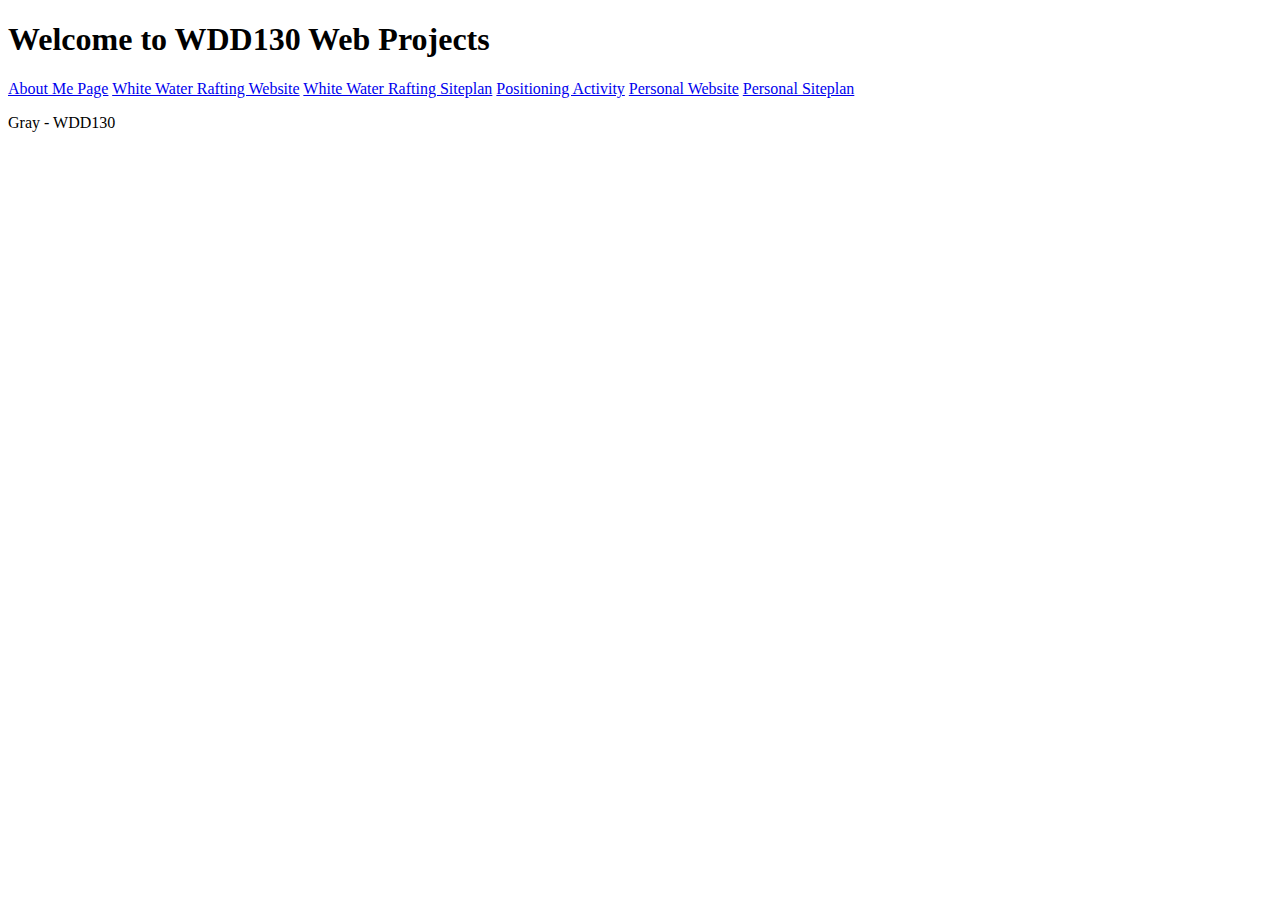
<file: index.html>
<!DOCTYPE html>
<html>
  <head>
    <title>home</title>
  </head>
  <body>
    <h1>Welcome to WDD130 Web Projects</h1>
<nav>
  <a href="aboutme/index.html">About Me Page</a>             
  <a href="wwr/index.html">White Water Rafting Website</a>
  <a href="wwr/site-plan-rafting.html">White Water Rafting Siteplan</a>
  <a href="positioning.html">Positioning Activity</a>
  <a href="project_1/index.html">Personal Website</a>
  <a href="project_1/site-plan.html">Personal Siteplan</a>
</nav>
<p>Gray - WDD130</p> 
    <header></header>
    <main></main>
    <footer></footer>
  </body>
</html>
</file>
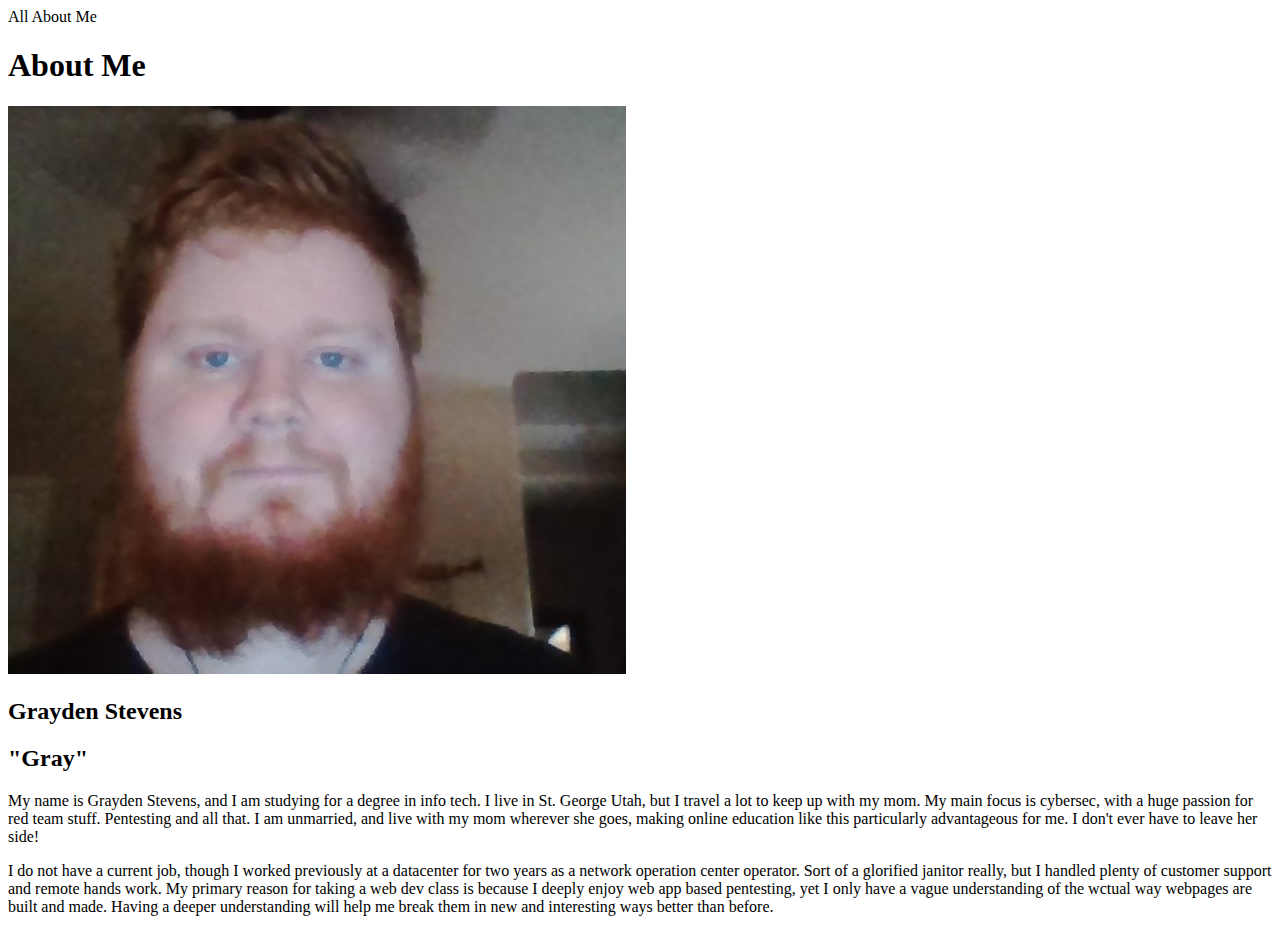
<file: aboutme/index.html>
<!DOCTYPE html>
<html>
  <head>
    <meta charset="UTF-8">
    <meta http-equiv="X-UA-Compatible" content="IE=edge">
    <meta name="viewport" content="width=device-width, initial-scale=1.0"
    <title>All About Me</title>
  </head>
  <body>
    <h1>About Me</h1>
    <img src="images/myphoto.jpg" alt="Picture of Grayden Stevens">
    <h2>Grayden Stevens</h2>
    <h2>"Gray"</h2>
    <p>My name is Grayden Stevens, and I am studying for a degree in info tech. I live in St. George Utah, but I travel a lot to keep up with my mom. My main focus is cybersec, with a huge passion for red team stuff. Pentesting and all that. I am unmarried, and live with my mom wherever she goes, making online education like this particularly advantageous for me. I don't ever have to leave her side!</p> <p> I do not have a current job, though I worked previously at a datacenter for two years as a network operation center operator. Sort of a glorified janitor really, but I handled plenty of customer support and remote hands work. My primary reason for taking a web dev class is because I deeply enjoy web app based pentesting, yet I only have a vague understanding of the wctual way webpages are built and made. Having a deeper understanding will help me break them in new and interesting ways better than before. </p>
  </body>
</html>
</file>
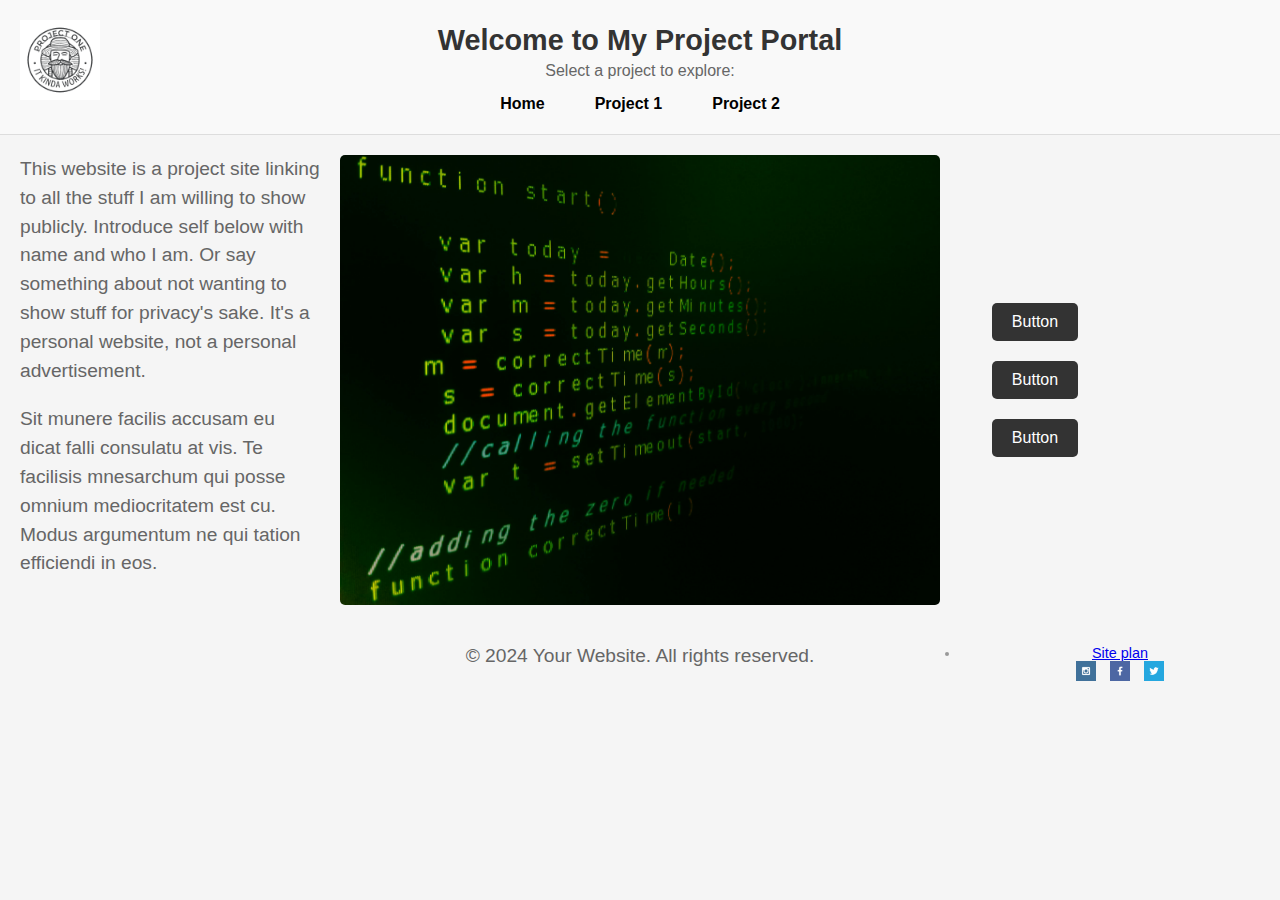
<file: project_1/index.html>
<!DOCTYPE html>
<html lang="en">
<head>
    <meta charset="UTF-8">
    <meta name="viewport" content="width=device-width, initial-scale=1.0">
    <title>Project Portal</title>
    <link rel="stylesheet" href="./styles/styles.css">
</head>
<body>
    <header>
        <div class="header-grid">
            <div class="logo">
                <img src="images/project_one_logo.png" alt="Logo">
            </div>
            <div class="header-title">
                <h1>Welcome to My Project Portal</h1>
                <p>Select a project to explore:</p>
            </div>
            <nav class="header-nav">
                <ul>
                    <li><a href="./index.html">Home</a></li>
                    <li><a href="./subproject1/proj1.html">Project 1</a></li>
                    <li><a href="./subproject2/proj2.html">Project 2</a></li>
                </ul>
            </nav>
        </div>
    </header>

    <main>
        <section class="content">
            <p>
                This website is a project site linking to all the stuff I am willing to show publicly. Introduce self below with name and who I am. Or say something about not wanting to show stuff for privacy's sake. It's a personal website, not a personal advertisement.
            </p>
            <p>
                Sit munere facilis accusam eu dicat falli consulatu at vis. Te facilisis mnesarchum qui posse omnium mediocritatem est cu. Modus argumentum ne qui tation efficiendi in eos.
            </p>
        </section>
        <section class="main-image">
            <img src="images/codebackground.jpg" alt="primary image. code on display">
        </section>
        <aside class="buttons">
            <button>Button</button>
            <button>Button</button>
            <button>Button</button>
        </aside>
    </main>

    <footer>
        <p>&copy; 2024 Your Website. All rights reserved.</p>
        <div class="social-links">
            <li><a href="./site-plan.html">Site plan</a></li>
            <a href="#"><img src="images/instagram.png" alt="Instagram"></a>
            <a href="#"><img src="images/facebook.png" alt="facebook"></a>
            <a href="#"><img src="images/twitter.png" alt="Twitter"></a>
        </div>
    </footer>
</body>
</html>
</file>
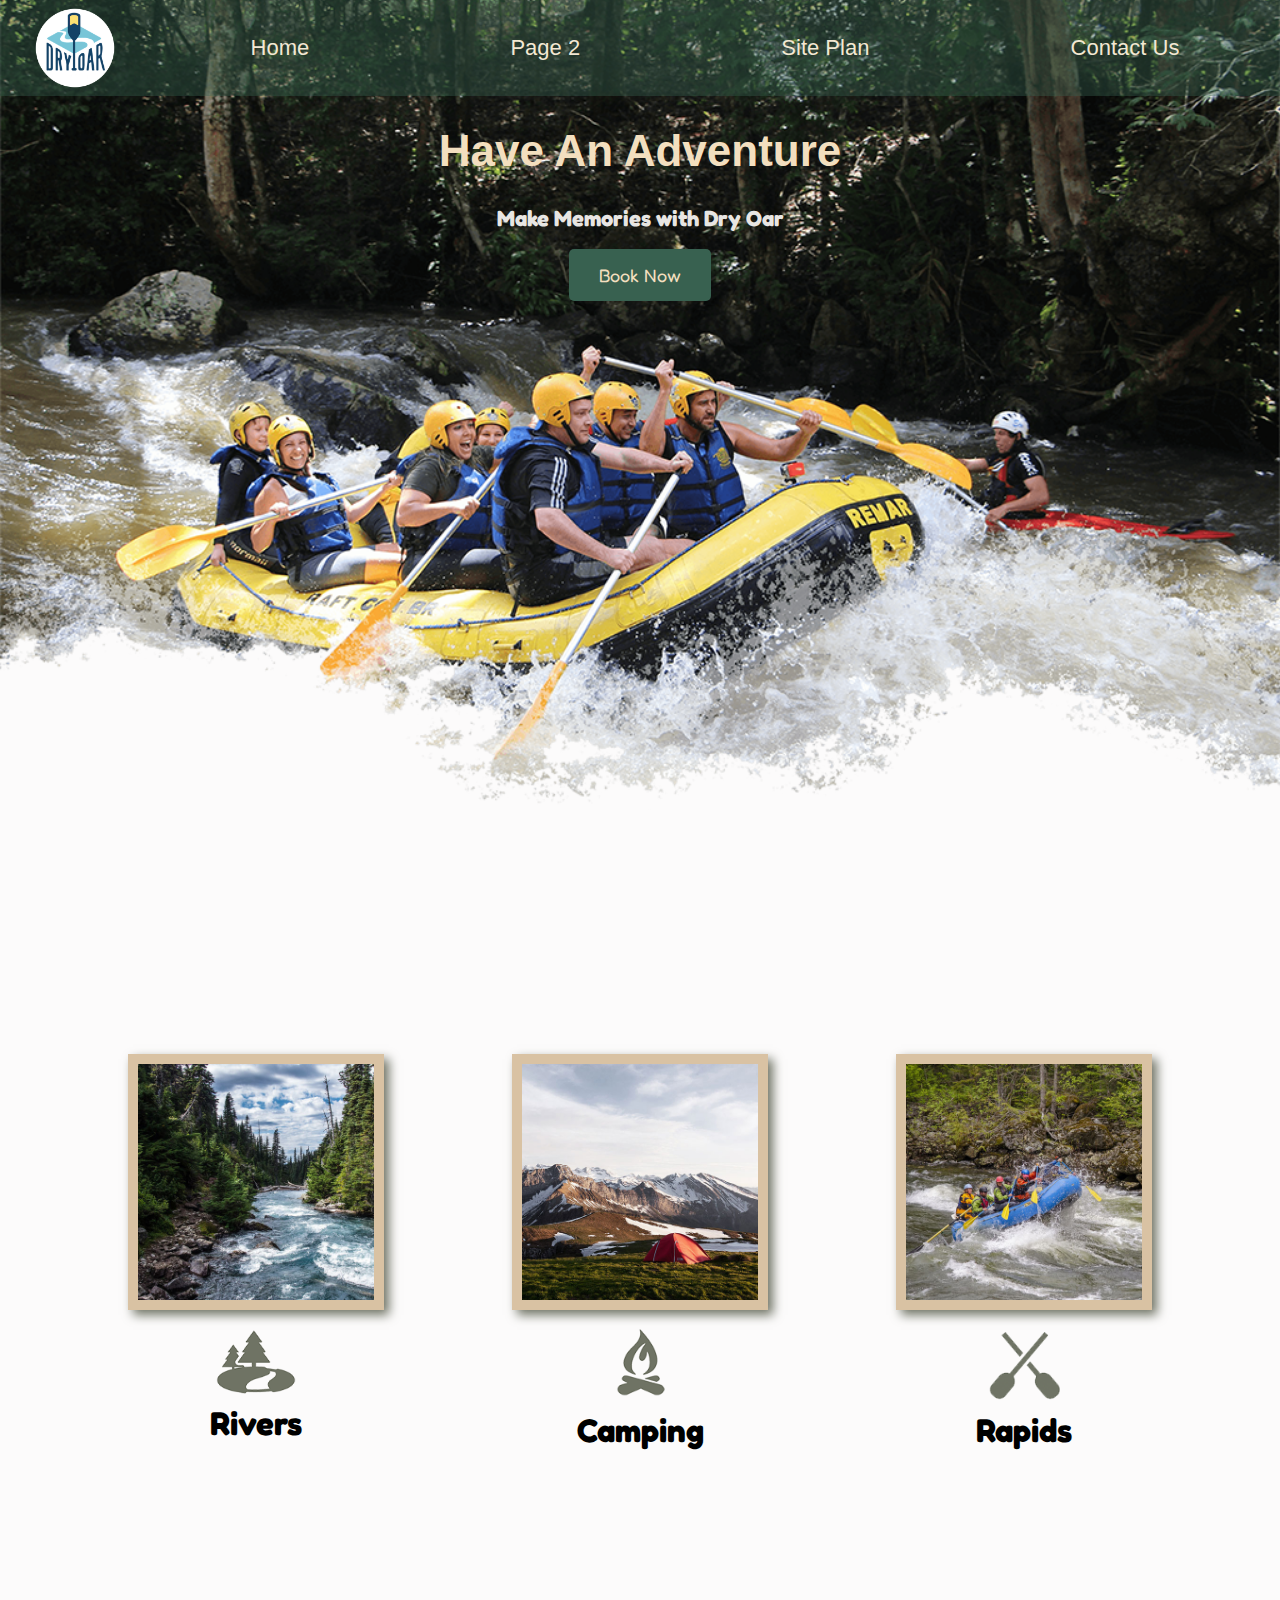
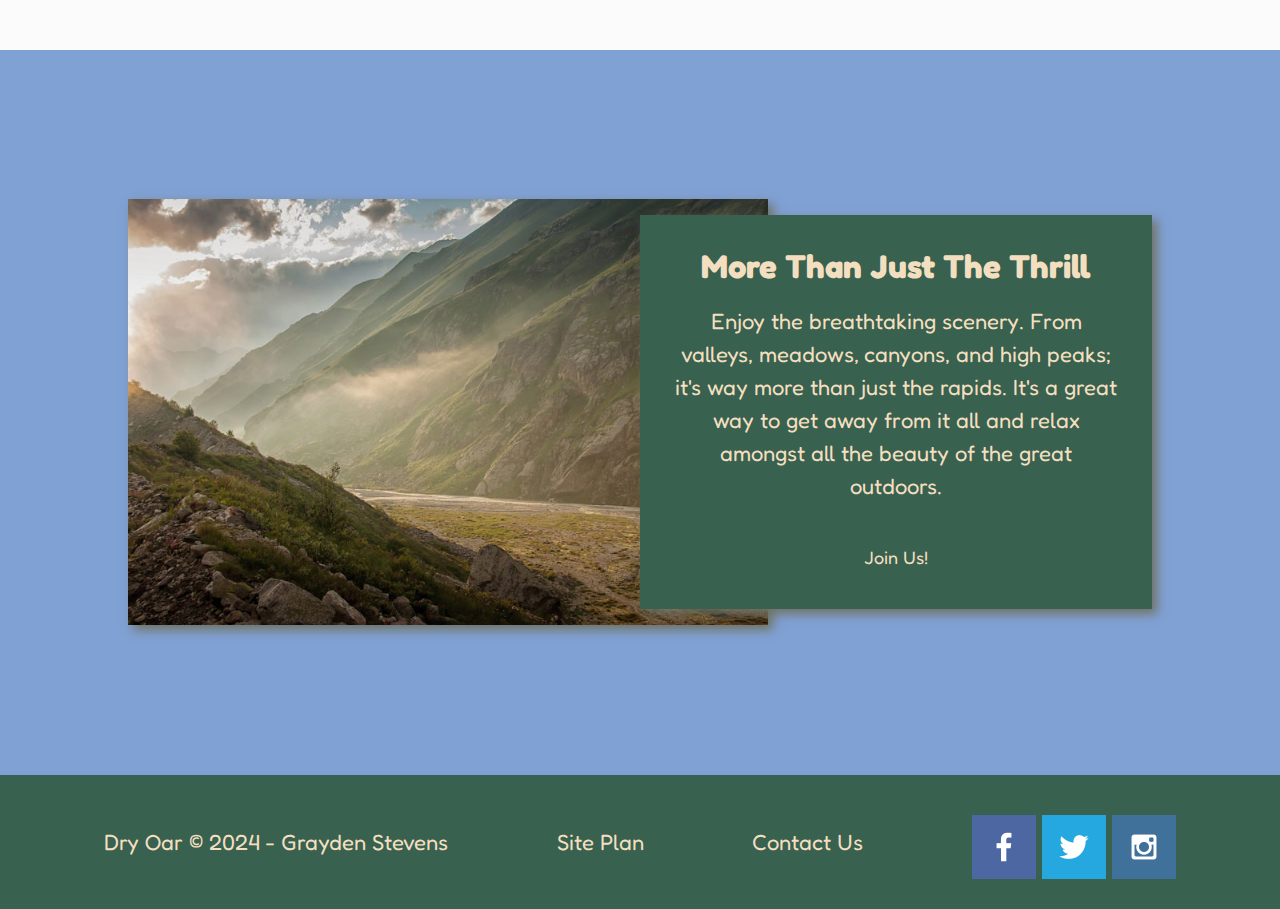
<file: wwr/index.html>
<!DOCTYPE html>
<html lang="en">
<head>
    <link rel="stylesheet" href="styles/style.css">
    <meta charset="UTF-8">
    <meta name="viewport" content="width=device-width, initial-scale=1.0">
    <title>Whitewater Rafting Vacations | Dry Oar Boating | Home</title>
</head>
<body>
    <div id ="content">
        <header>
            <a id="logo_link" href="index.html">
                <img class="logo" src="images/logo.png" alt="Dry Oar Logo">
            </a>
            <nav>
                <a href="index.html">Home</a>
                <a href="#">Page 2</a>
                <a href="site-plan-rafting.html">Site Plan</a>
                <a href="contactus.html">Contact Us</a>
            </nav>      
        </header>
        <div id="hero">
            <div id="hero-box">
                <img id="hero-img" src="images/hero.png" alt="people enjoying rafting">
            </div>
            <section id="hero-msg">
                <h1 class="home-title">Have An Adventure</h1>
                <h4>Make Memories with Dry Oar </h4>
                <div class='button-box'>
                    <a class='book' href="contactus.html">Book Now</a>
                </div>
            </section>
        </div>
    <main class="home-grid">
        <section class="rivers-card">
            <img class ="card-img" src="images/rivers.jpg" alt="river in forest">
            <img class ="icon" src="images/river_icon.png" alt="river icon">
            <h2>Rivers</h2>
        </section>
        <section class="camping-card">
            <img class ="card-img" src="images/camping.jpg" alt="tent in mountains">
            <img class ="icon" src="images/fire_icon.png" alt="fire icon">
            <h2>Camping</h2>
        </section>
        <section class="rapids-card">
            <img class ="card-img" src="images/rapids.jpg" alt="rafting boat">
            <img class ="icon" src="images/oars.png" alt="oars icon">
            <h2>Rapids</h2>
        </section>
        <div id="background"></div> 
        <img class="mountains" src="images/mountains.jpg" alt="Misty mountains">
        <section class="msg">
            <h2>More Than Just The Thrill</h2>
            <p>Enjoy the breathtaking scenery. From valleys, meadows, canyons, and high peaks; it's way more than just the rapids. It's a great way to get away from it all and relax amongst all the beauty of the great outdoors. </p>
            <a class='join' href="rivers.html">Join Us!</a>
        </section>
    </main>
    <footer>
        <p>Dry Oar &copy; 2024 - Grayden Stevens</p>
        <p><a href="site-plan-rafting.html" target="_blank">Site Plan</a></p>
        <p><a href="contactus.html" target="_blank">Contact Us</a></p>
        <div class="social">
            <a href="https://facebook.com" target="_blank">
                <img src="images/facebook.png" alt="fb icon">
            </a>
            <a href="https://twitter.com" target="_blank">
                <img src="images/twitter.png" alt="twitter icon">
            </a>
            <a href="https://instagram.com" target="_blank">
                <img src="images/instagram.png" alt="instagram icon">
            </a>
        </div>
    </footer>
    </div>
</body>
</html>
</file>
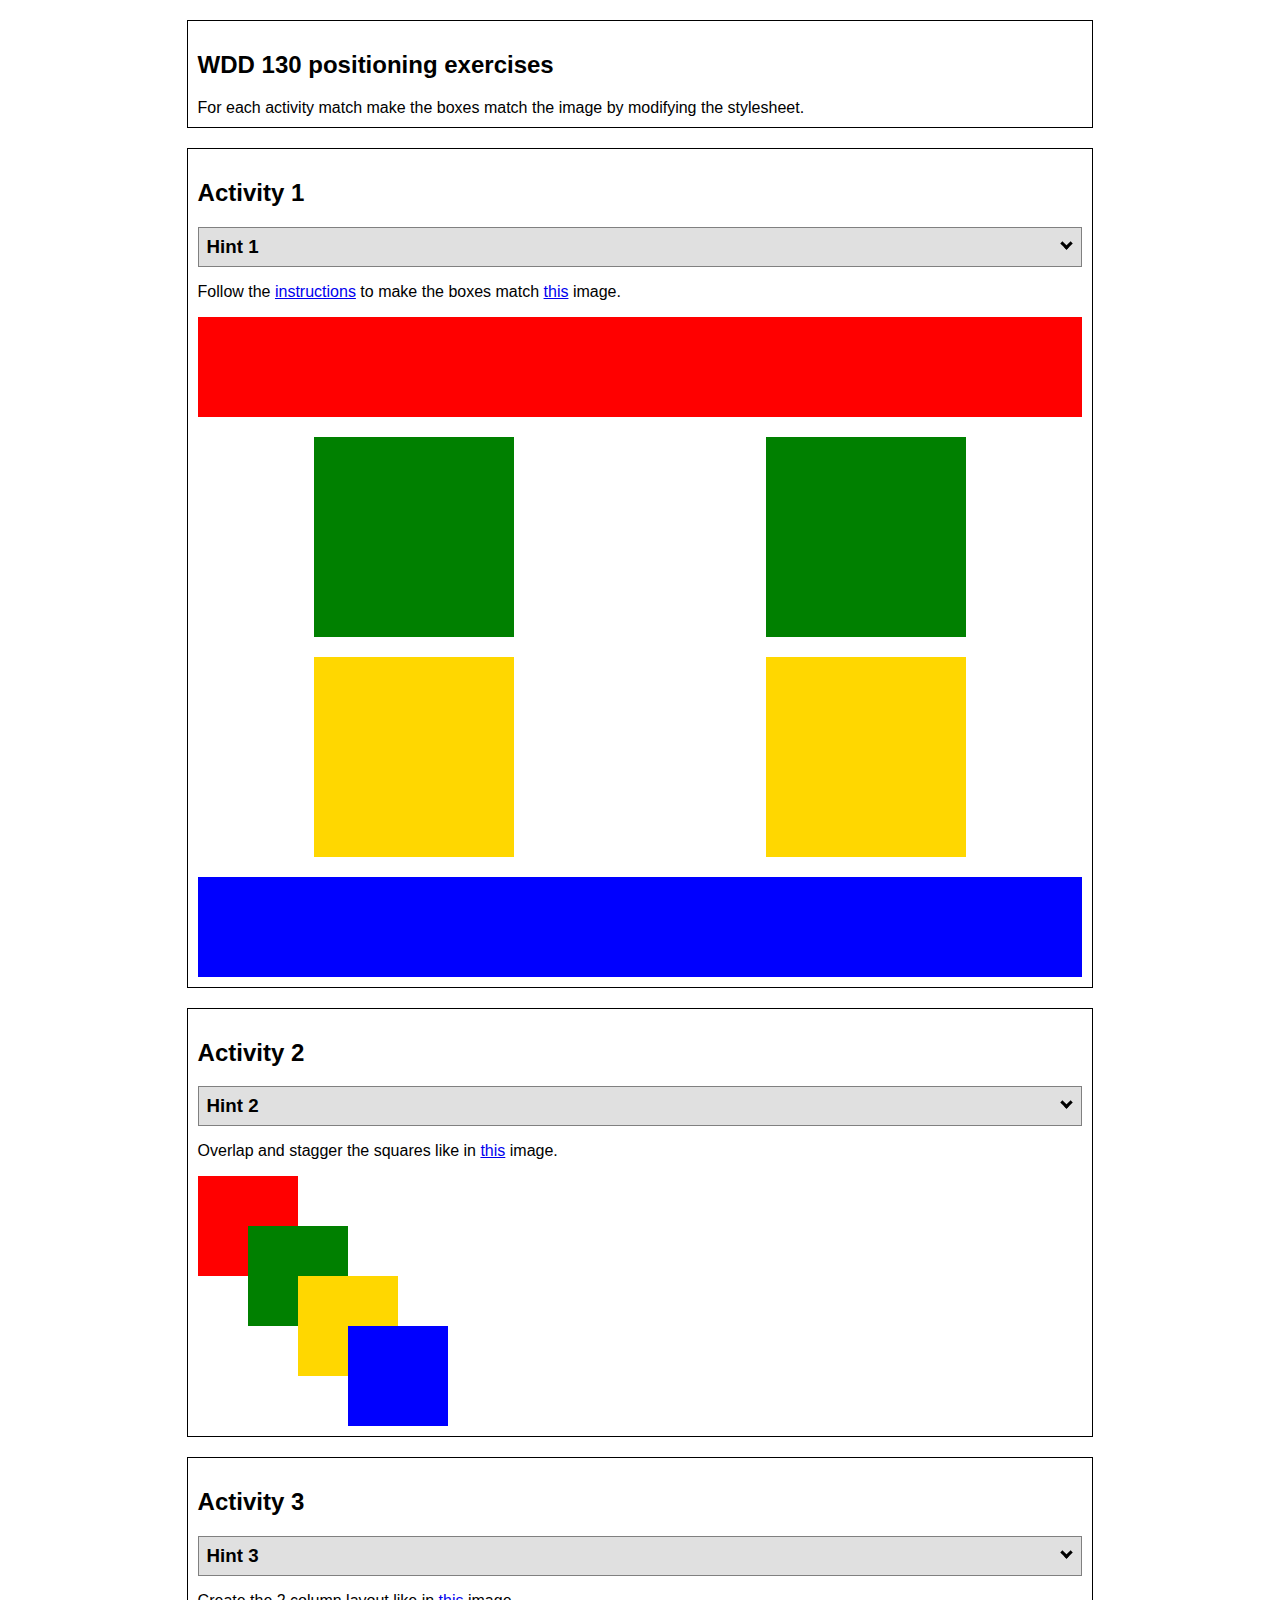
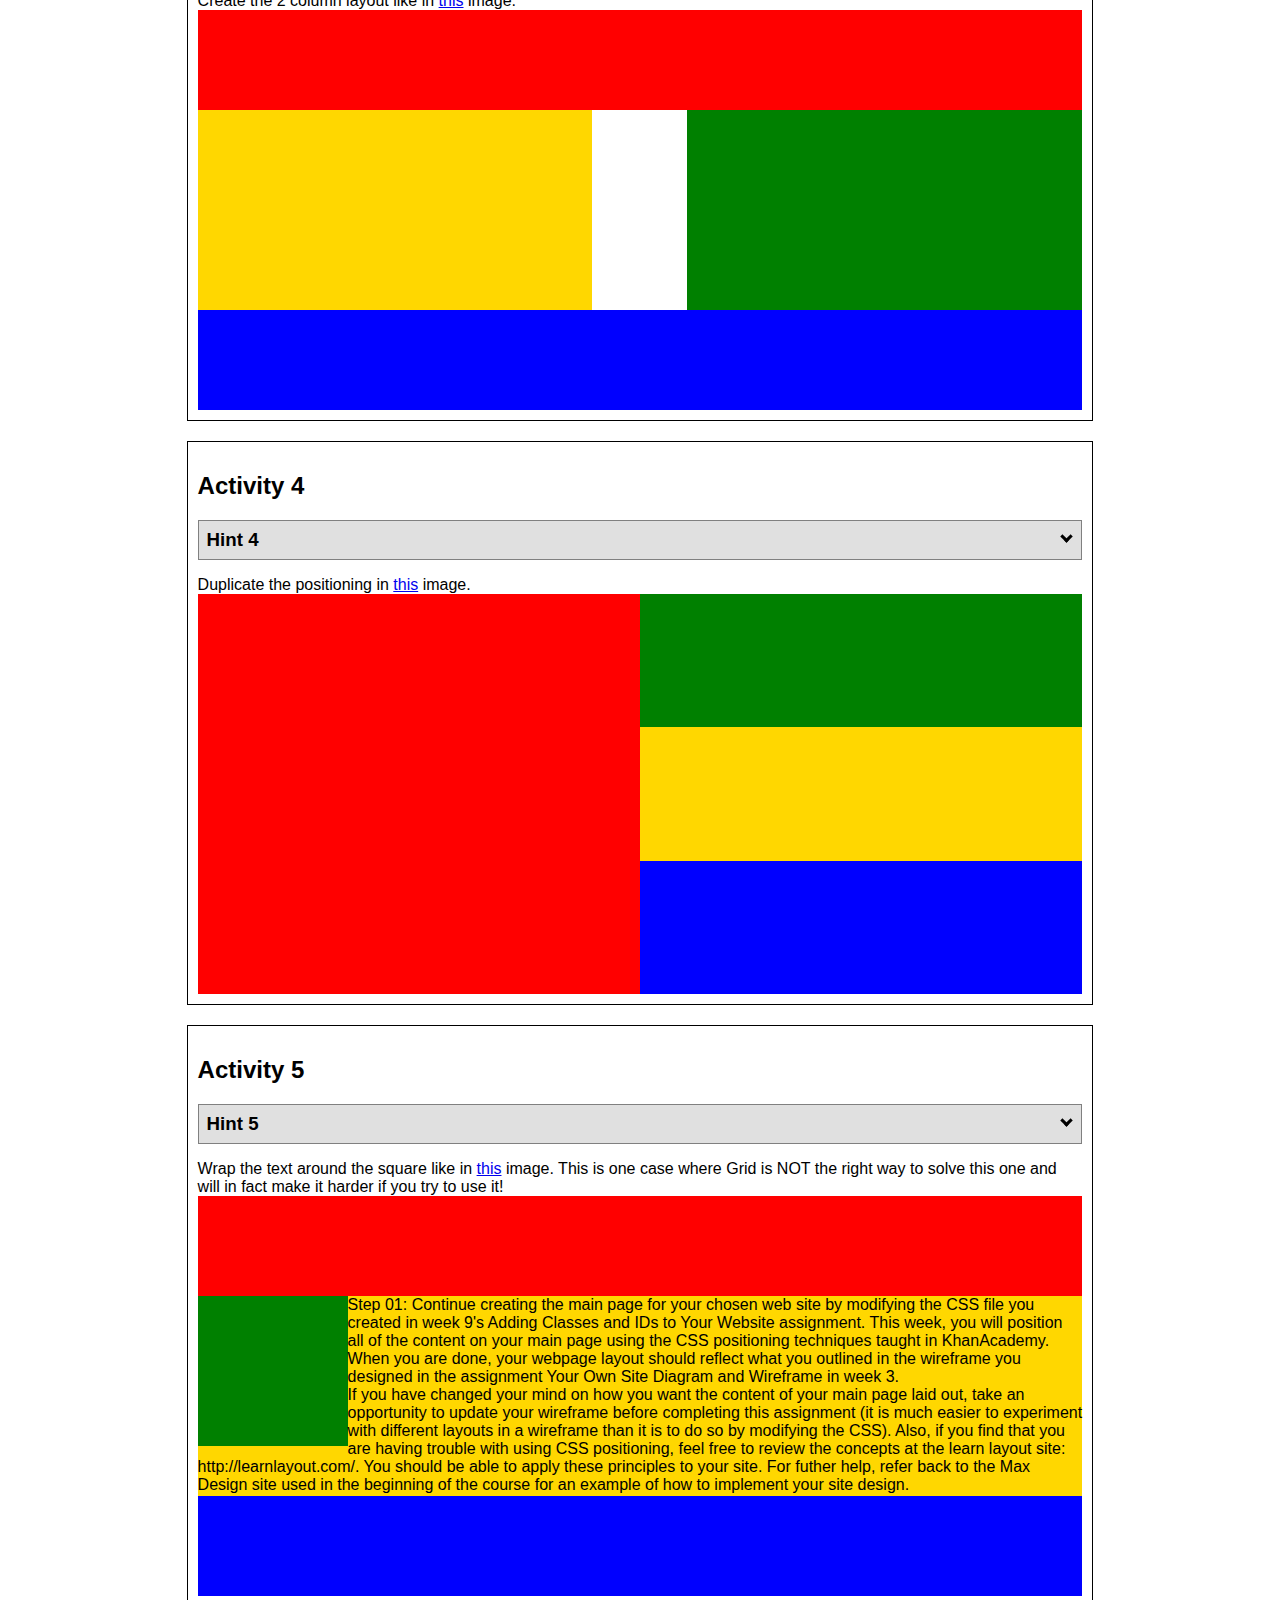
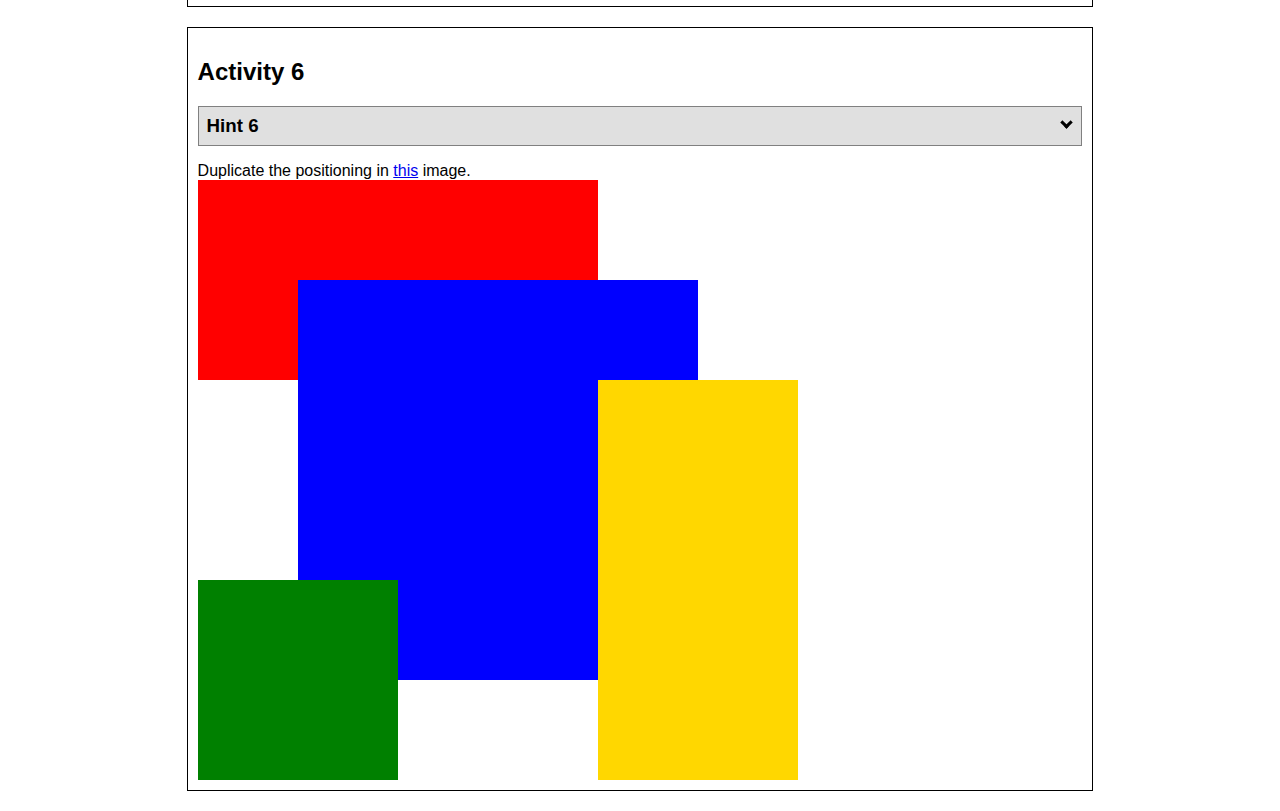
<file: positioning.html>
<!DOCTYPE html>
<html lang="en">
  <head>
    <!-- HTML - Name: positioning.html -->
    <title>Positioning Activity</title>
    <link rel="stylesheet" type="text/css" href="positionstyles.css" />
  </head>
  <body>
    <div class="activity">
      <h2>WDD 130 positioning exercises</h2>
      For each activity match make the boxes match the image by modifying the stylesheet.</div>
    <div class="activity">
      <h2>Activity 1</h2>
      <section class="hint"><input type="checkbox" ><i></i> <h3>Hint 1</h3><div><p>Check out the <a href="https://byui-wdd.github.io/wdd130/activities/w06-css-positioning.html" target="_blank">activity instructions</a> in Ilearn!</p></div></section>
      <p>Follow the <a href="https://byui-wdd.github.io/wdd130/activities/w06-css-positioning.html" target="_blank">instructions</a> to make the boxes match  <a href="https://byui-wdd.github.io/wdd130/images/example1.png" target="_blank">this</a> image.</p>
      <div class="content1" >
        <div class="red1" ></div>
        <div class="green1" ></div>
        <div class="green1" ></div>
        <div class="yellow1"></div>
        <div class="yellow1"></div>
        <div class="blue1"></div>
      </div>
    </div>
    <div class="activity">
      <h2>Activity 2</h2>
      <section class="hint"><input type="checkbox" > <h3>Hint 2</h3><i></i><div>
      <ul>
      <li>grid-template-columns: 50px 50px 50px 50px 50px </li></ul></div></section>
      <p>Overlap and stagger the squares like in <a href="https://byui-wdd.github.io/wdd130/images/example2.png" target="_blank">this</a> image.</p>
      <div class="content2" >
        <div class="red2" ></div>
        <div class="green2" ></div>
        <div class="yellow2"></div>
        <div class="blue2"></div>
      </div>
    </div>
    <div class="activity">
      <h2>Activity 3</h2>
      <section class="hint"><input type="checkbox" > <h3>Hint 3</h3><i></i><div><p>This one is going to be best solved with CSS Grid. Remember to make the boxes the right width first...then start moving them around. </p><h4>Properties used:</h4><ul><li>display:grid;</li><li>grid-template-columns:</li><li>grid-column-gap:</li>
        <li>grid-column:</li>  </ul></div></section>
      Create the 2 column layout like in <a href="https://byui-wdd.github.io/wdd130/images/example3.png" target="_blank">this</a>  image.
      <div class="content3" >
        <div class="red3" ></div>
        <div class="green3" ></div>
        <div class="yellow3"></div>
        <div class="blue3"></div>
      </div>
    </div>
    <div class="activity">
      <h2>Activity 4</h2>
      <section class="hint"><input type="checkbox" > <h3>Hint 4</h3><i></i><div><p>For the others we have been primarily concerned with width. For this one you will need to adjust height as well. </p><h4>Properties used:</h4><ul><li>display:grid;</li><li>grid-template-columns:</li><li>grid-row:</li></ul></div></section>
      Duplicate the positioning in <a href="https://byui-wdd.github.io/wdd130/images/example4.png" target="_blank">this</a> image. 
      <div class="content4" >
        <div class="red4" ></div>
        <div class="green4" ></div>
        <div class="yellow4"></div>
        <div class="blue4"></div>
      </div>
    </div>
    <div class="activity">
      <h2>Activity 5</h2>
      <section class="hint"><input type="checkbox" > <h3>Hint 5</h3><i></i><div><p>Grid is <strong>not</strong> the right way to do this.  In fact there is only one way to really do that...and that is with float. Remember that we float the thing we want the text to wrap around.  Also remember to start by making all the shapes the right size and shape.</p><h4>Properties used:</h4><ul><li>float: left;</li></ul></div></section>
      Wrap the text around the square like in <a href="https://byui-wdd.github.io/wdd130/images/example5.png" target="_blank">this</a> image. This is one case where Grid is NOT the right way to solve this one and will in fact make it harder if you try to use it!
      <div class="content5" >
        <div class="red5" ></div>
        <div class="green5" ></div>
        <div class="yellow5">Step 01: Continue creating the main page for your chosen web site by modifying the CSS file you created in week 9's Adding Classes and IDs to Your Website assignment. This week, you will position all of the content on your main page using the CSS positioning techniques taught in KhanAcademy. When you are done, your webpage layout should reflect what you outlined in the wireframe you designed in the assignment Your Own Site Diagram and Wireframe in week 3. <br />
          If you have changed your mind on how you want the content of your main page laid out, take an opportunity to update your wireframe before completing this assignment (it is much easier to experiment with different layouts in a wireframe than it is to do so by modifying the CSS). Also, if you find that you are having trouble with using CSS positioning, feel free to review the concepts at the learn layout site: http://learnlayout.com/. You should be able to apply these principles to your site. For futher help, refer back to the Max Design site used in the beginning of the course for an example of how to implement your site design.</div>
        <div class="blue5"></div>
      </div>
    </div>
    <div class="activity">
      <h2>Activity 6</h2>
      <section class="hint"><input type="checkbox" > <h3>Hint 6</h3><i></i><div><p>This one is all about visualizing the grid behind the layout. If you are having a hard time doing that first: all the sizes are even multiples of 100, and second here is another example with the lines drawn: <a href="https://byui-wdd.github.io/wdd130/images/example6-hint.png" target="_blank">example 6 with lines</a>. For this one you will find it easiest if you use px for the column width. You can also use <kbd>z-index</kbd> to control the element layering.    </p><h4>Properties used:</h4><ul><li>display:grid;</li><li>grid-template-columns:</li><li>grid-column:</li><li>grid-row:</li><li><a href="https://www.w3schools.com/cssref/pr_pos_z-index.asp" target="_blank">z-index:</a></li></ul></div></section>
      Duplicate the positioning in <a href="https://byui-wdd.github.io/wdd130/images/example6.png" target="_blank">this</a> image.
      <div class="content6" >
        <div class="red6" ></div>
        <div class="green6" ></div>
        <div class="yellow6"></div>
        <div class="blue6"></div>
      </div>
    </div>
  </body>
</html>
</file>
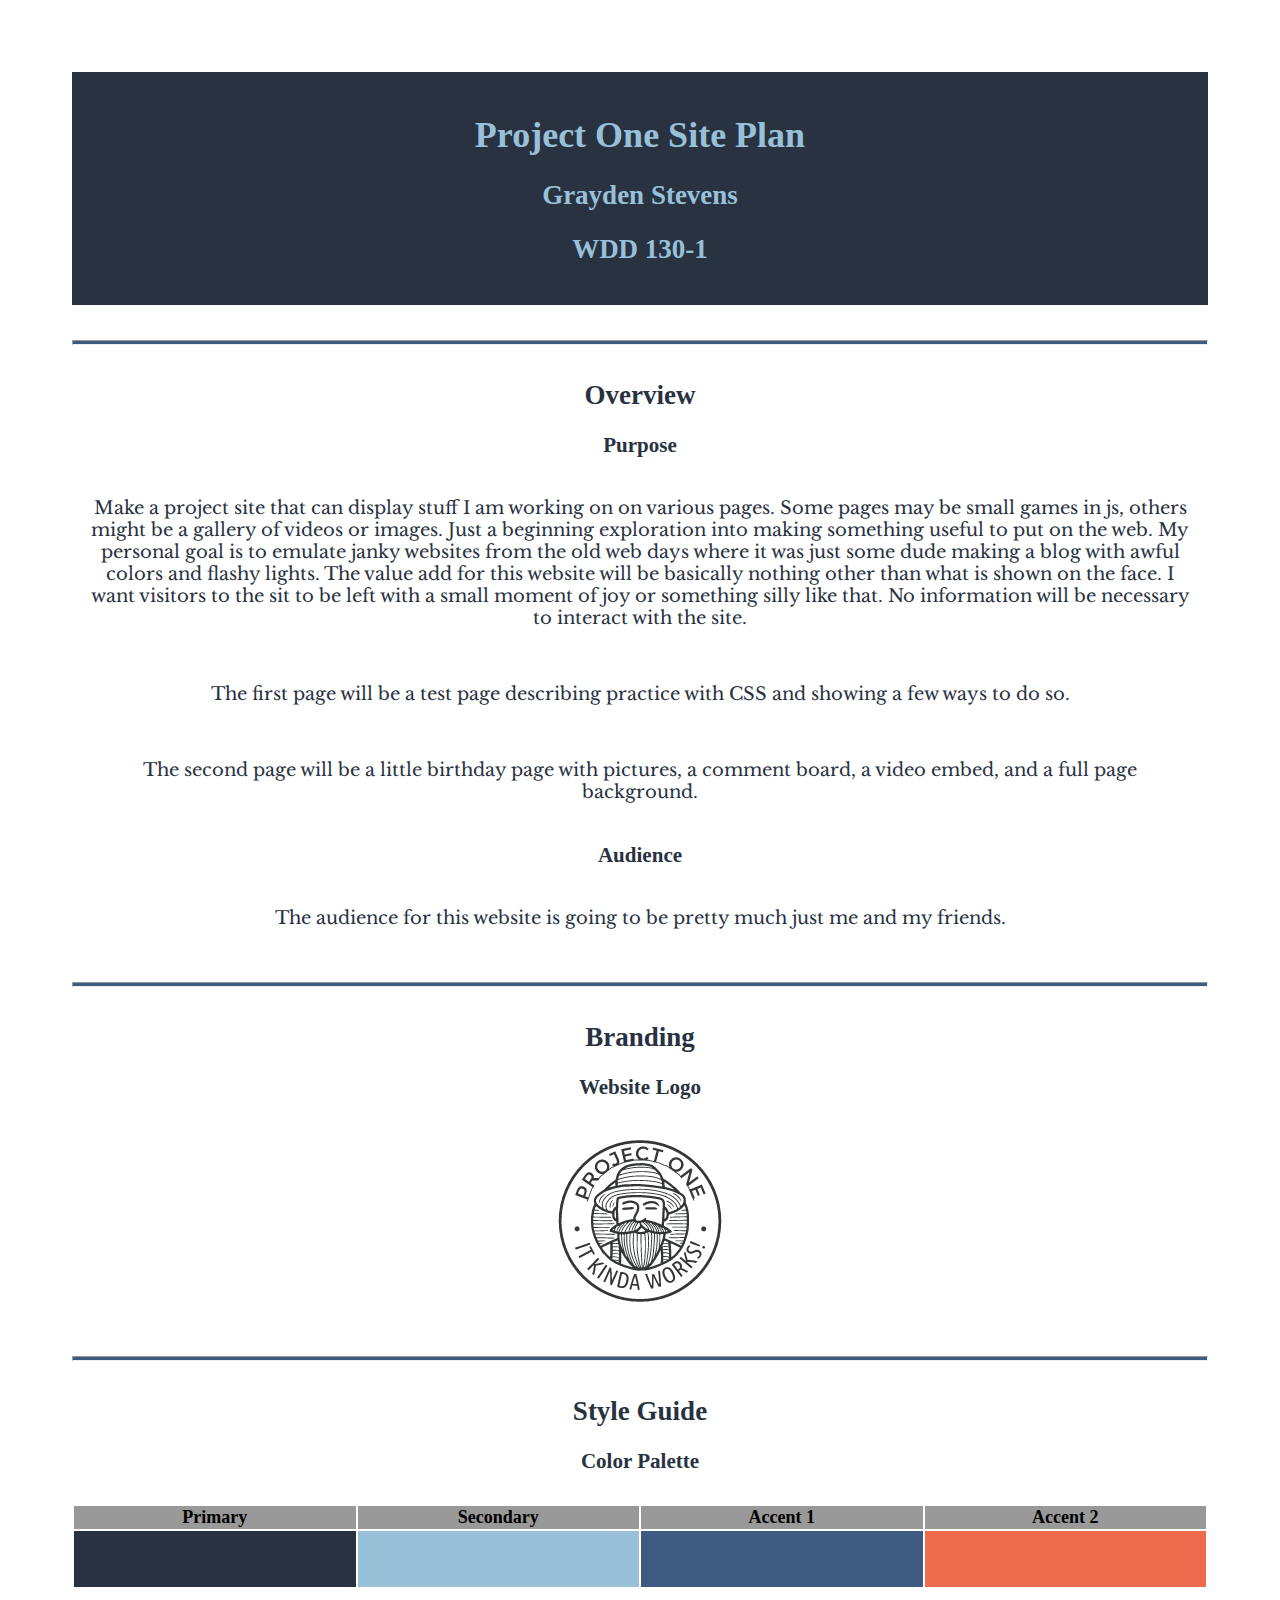
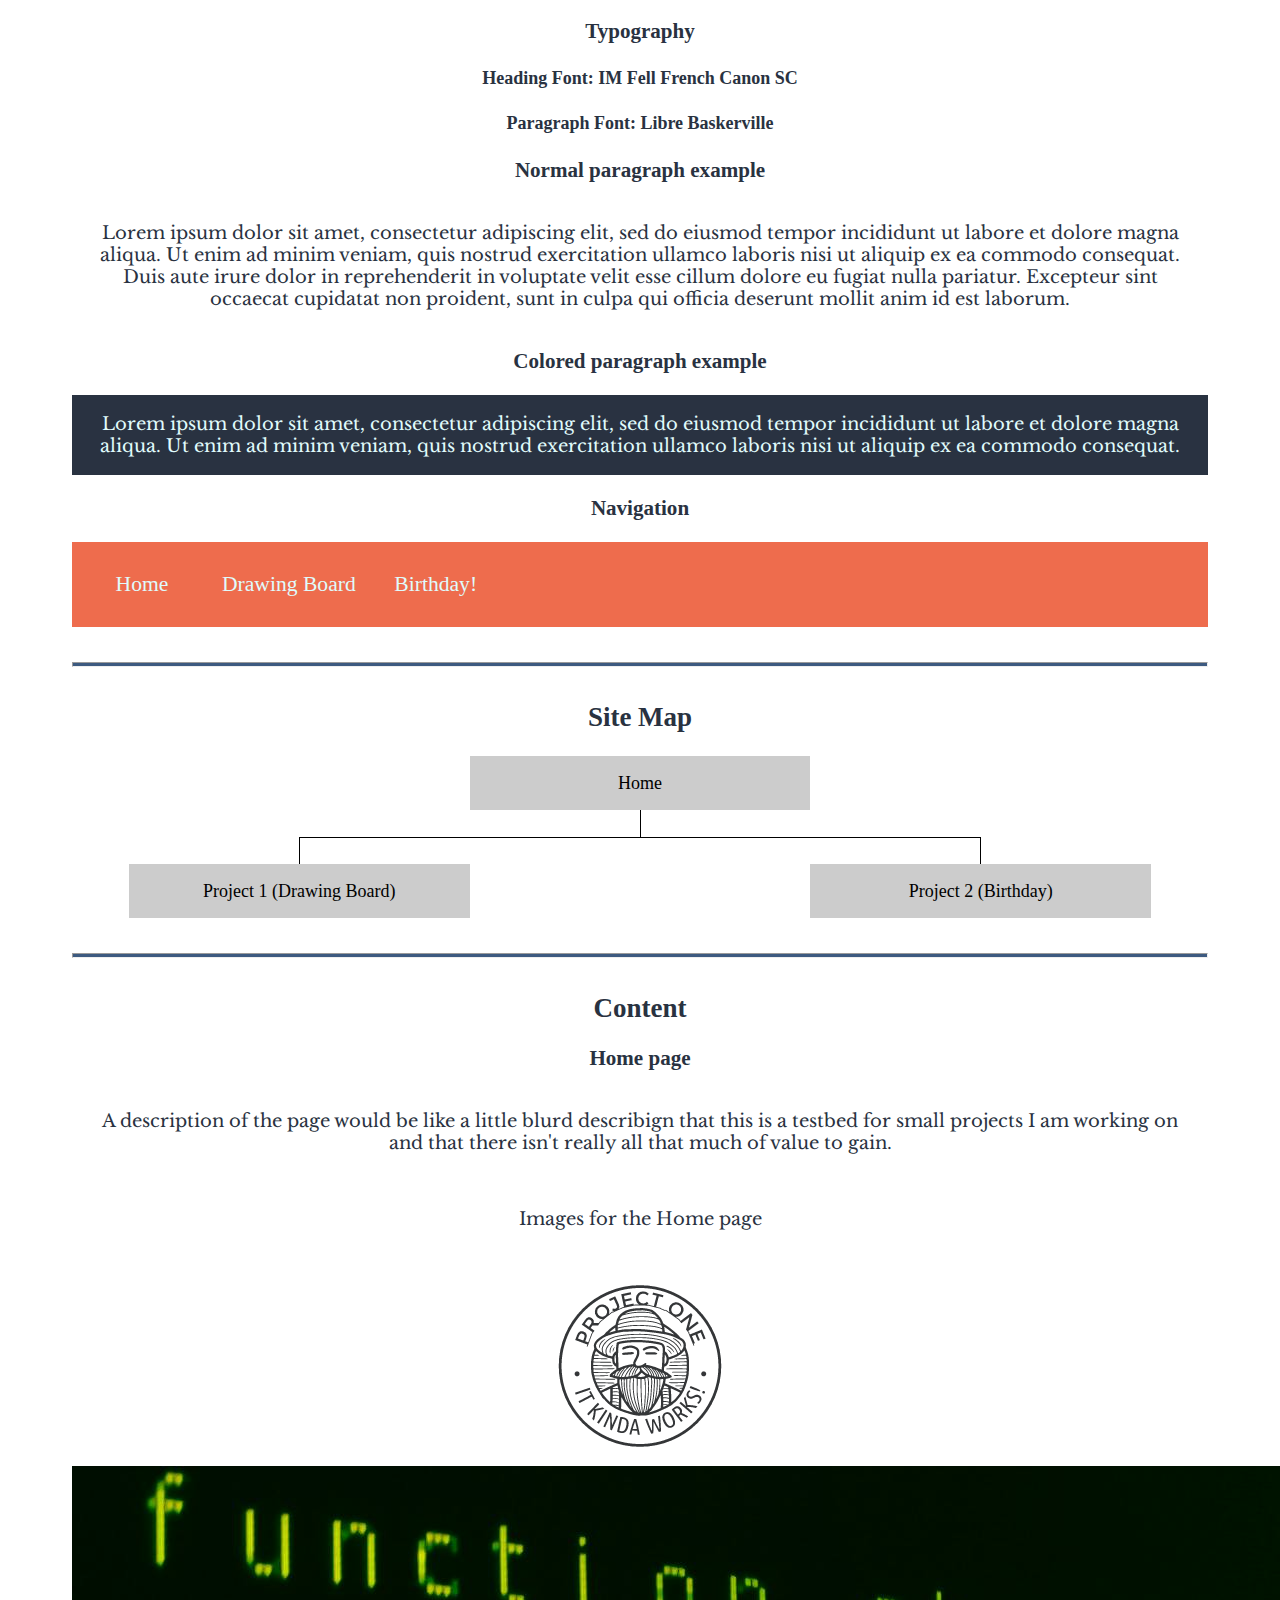
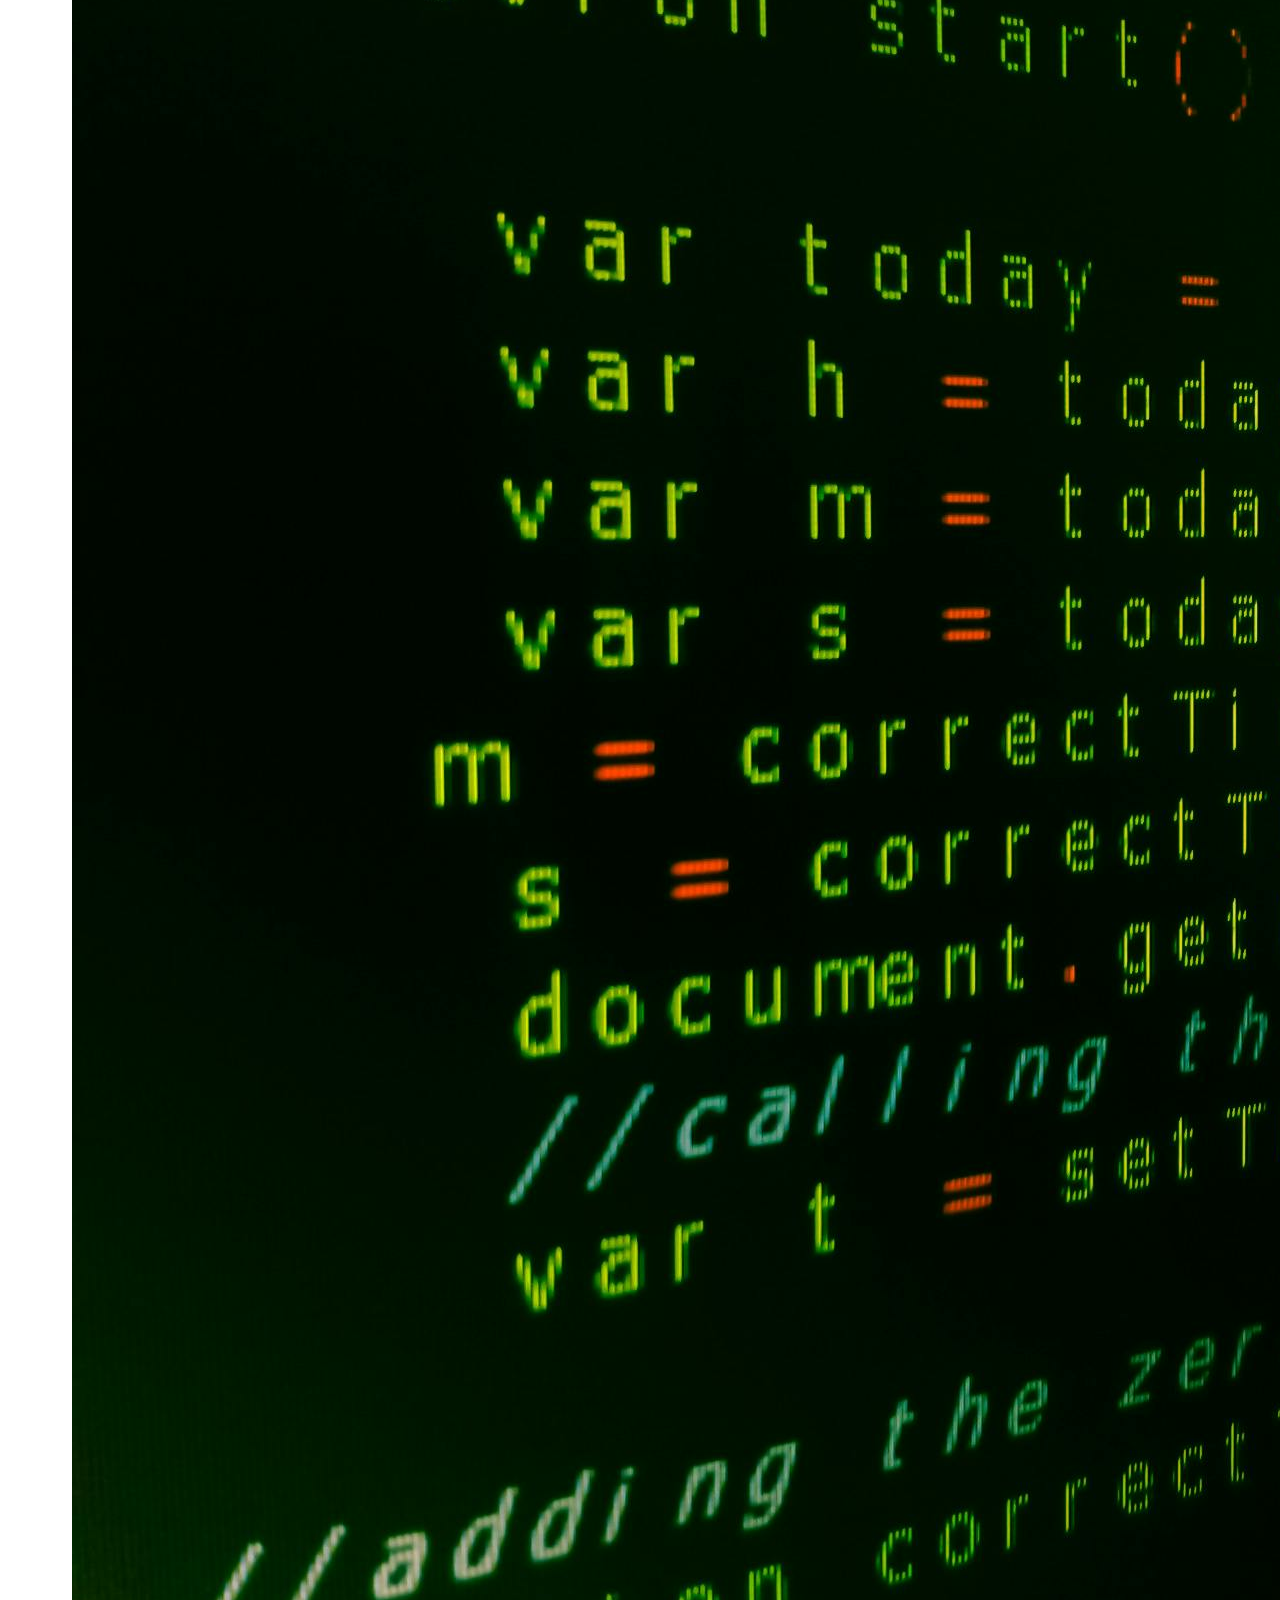
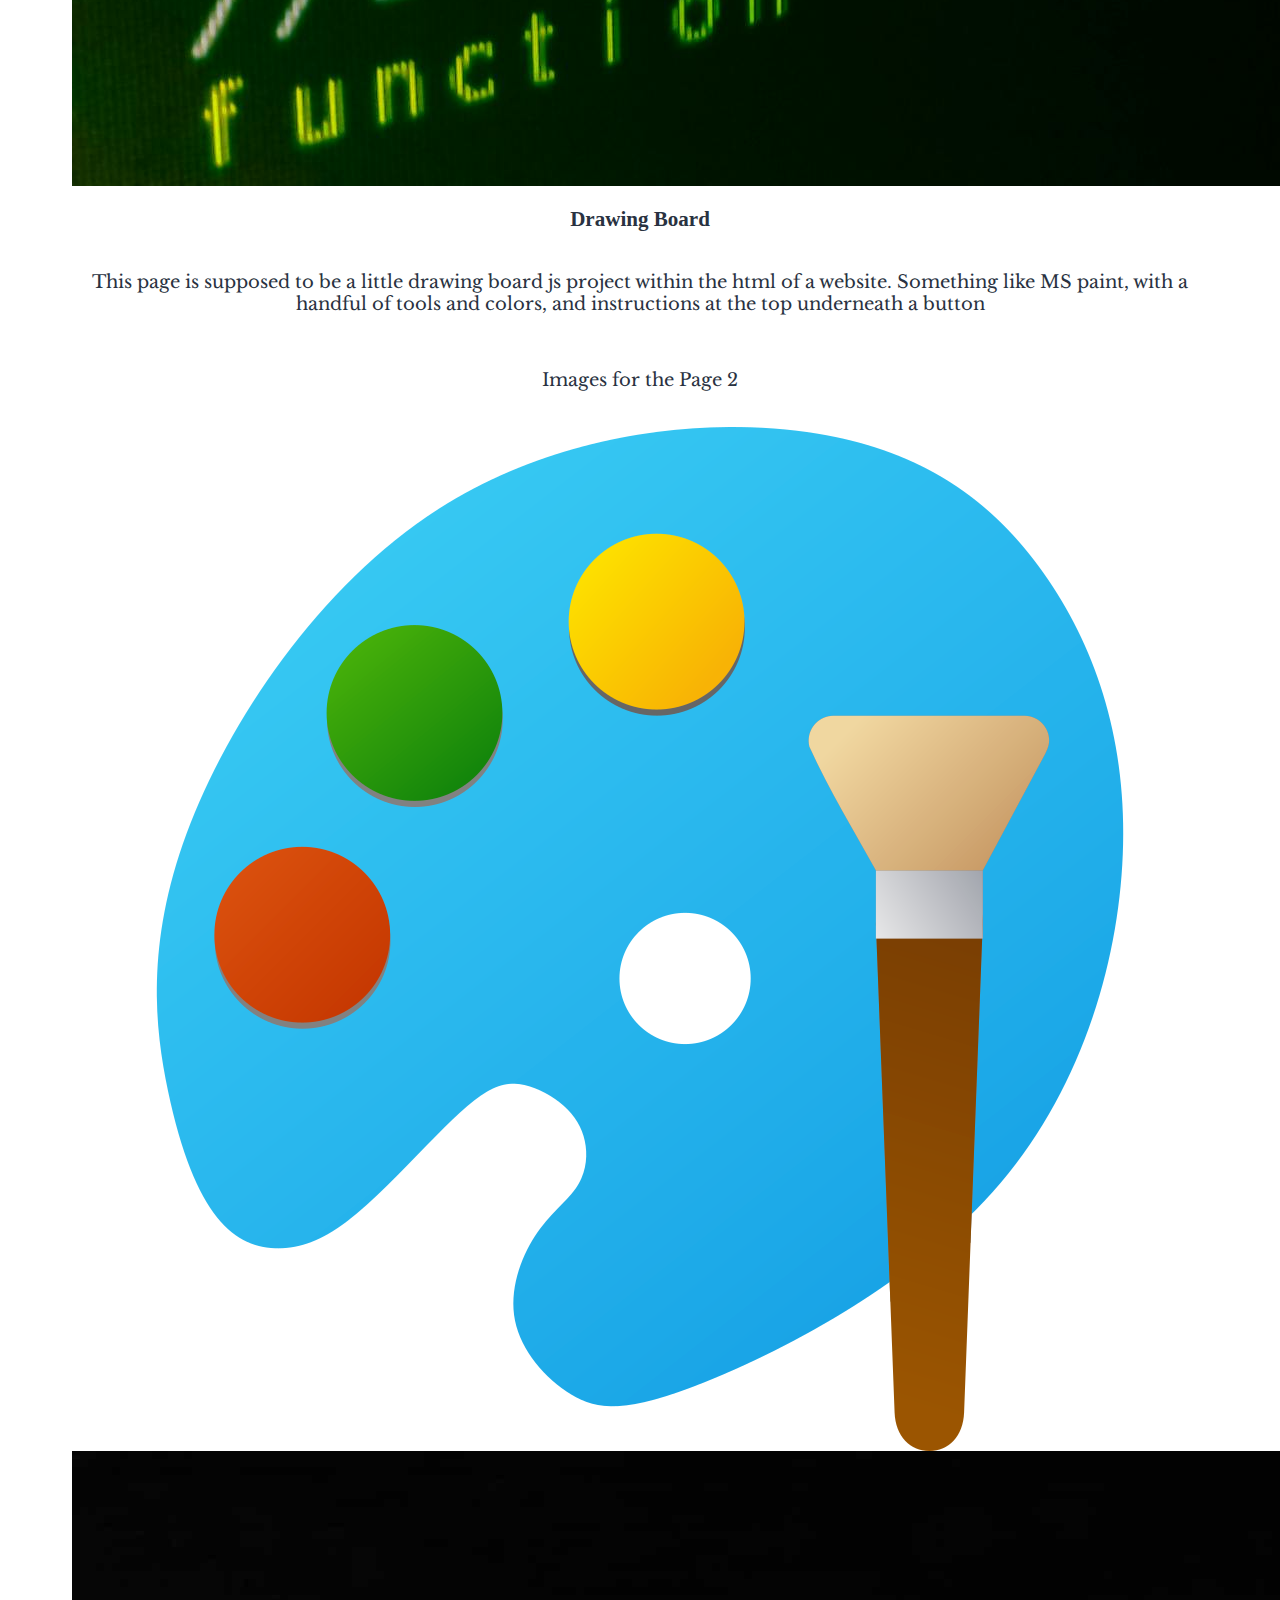
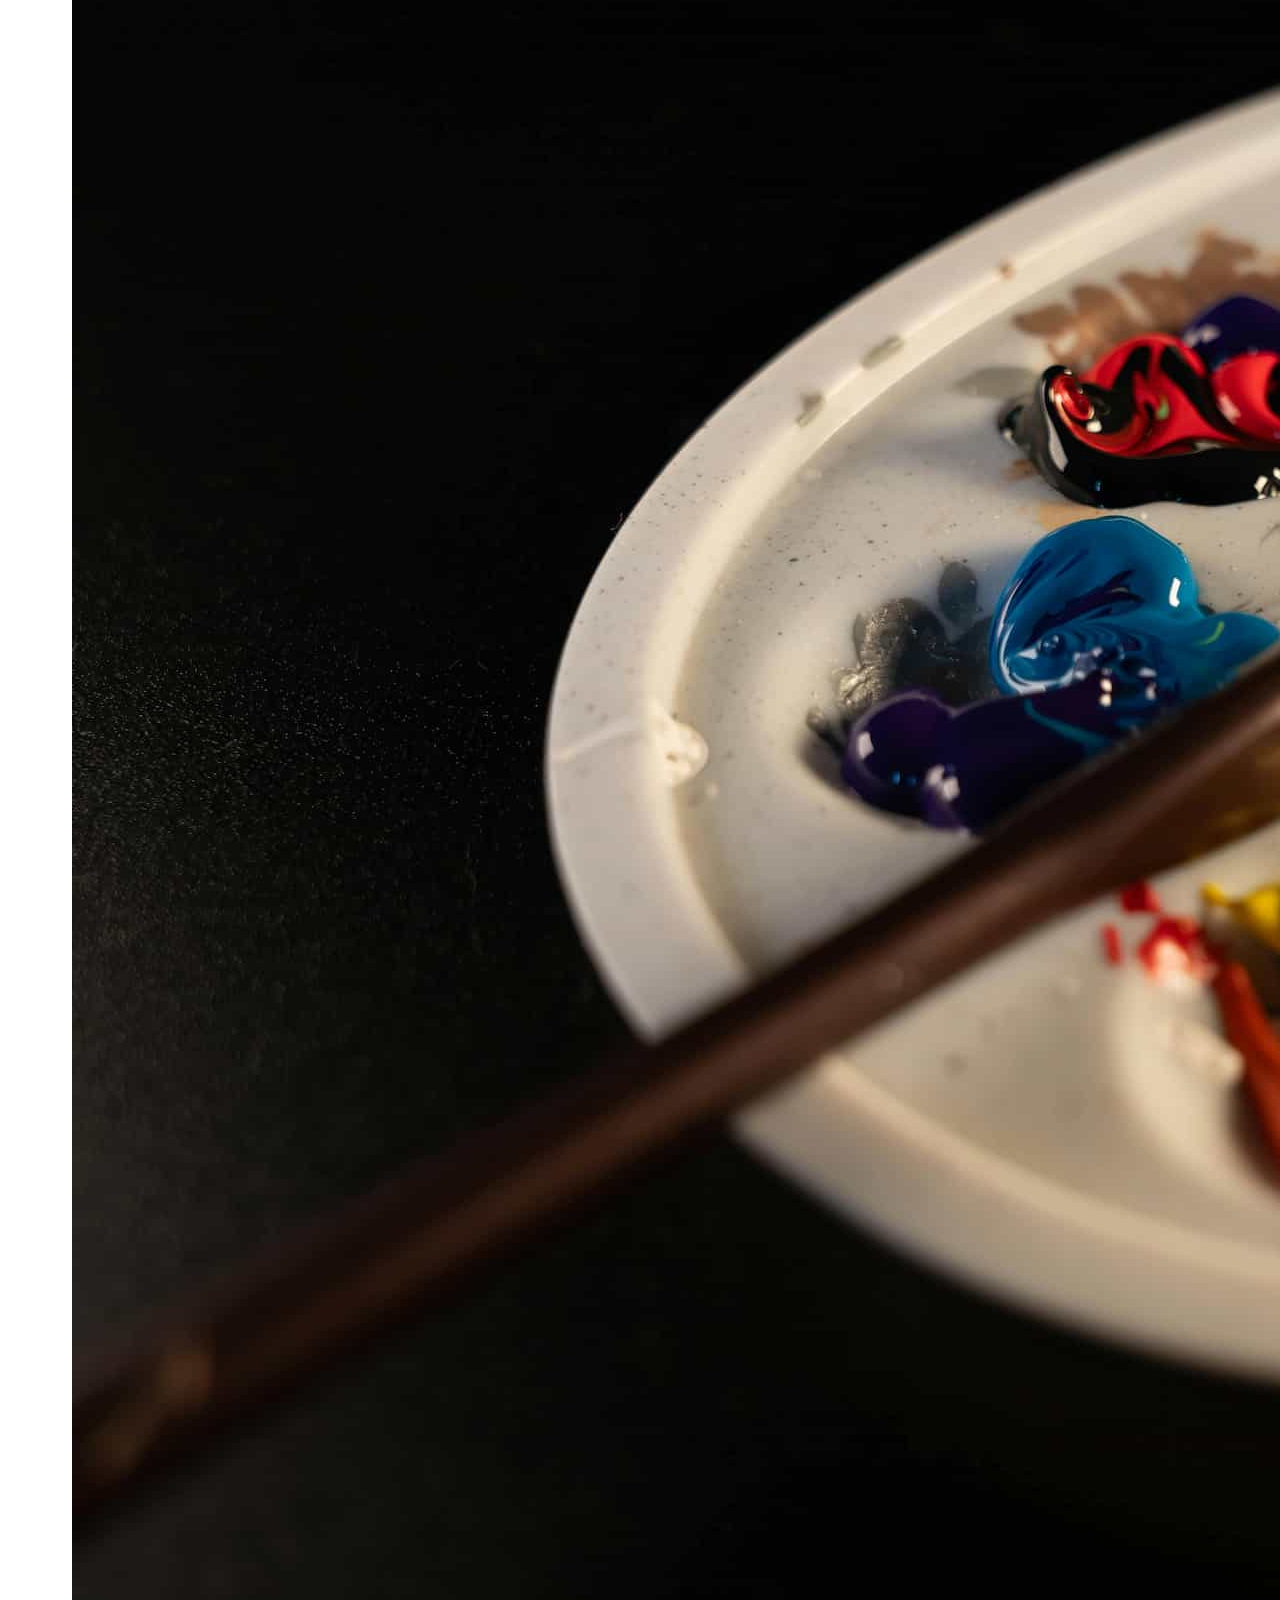
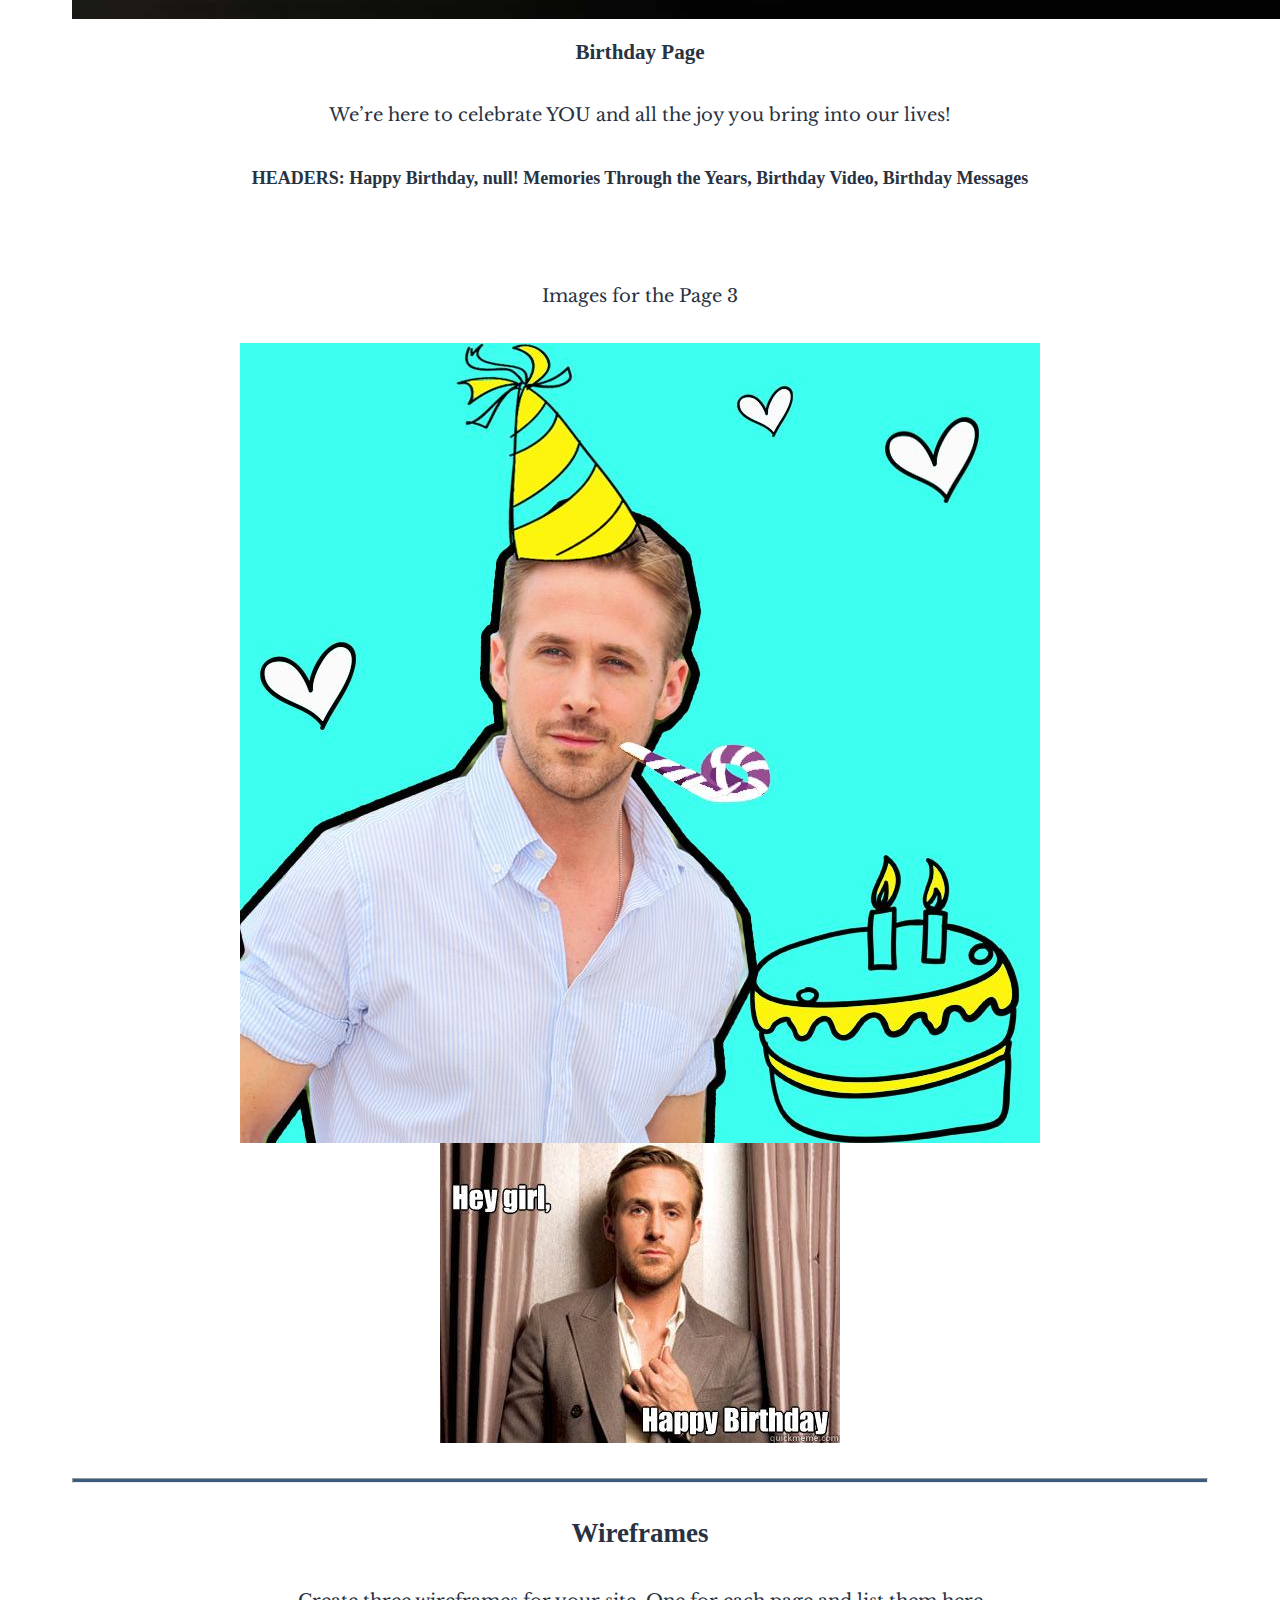
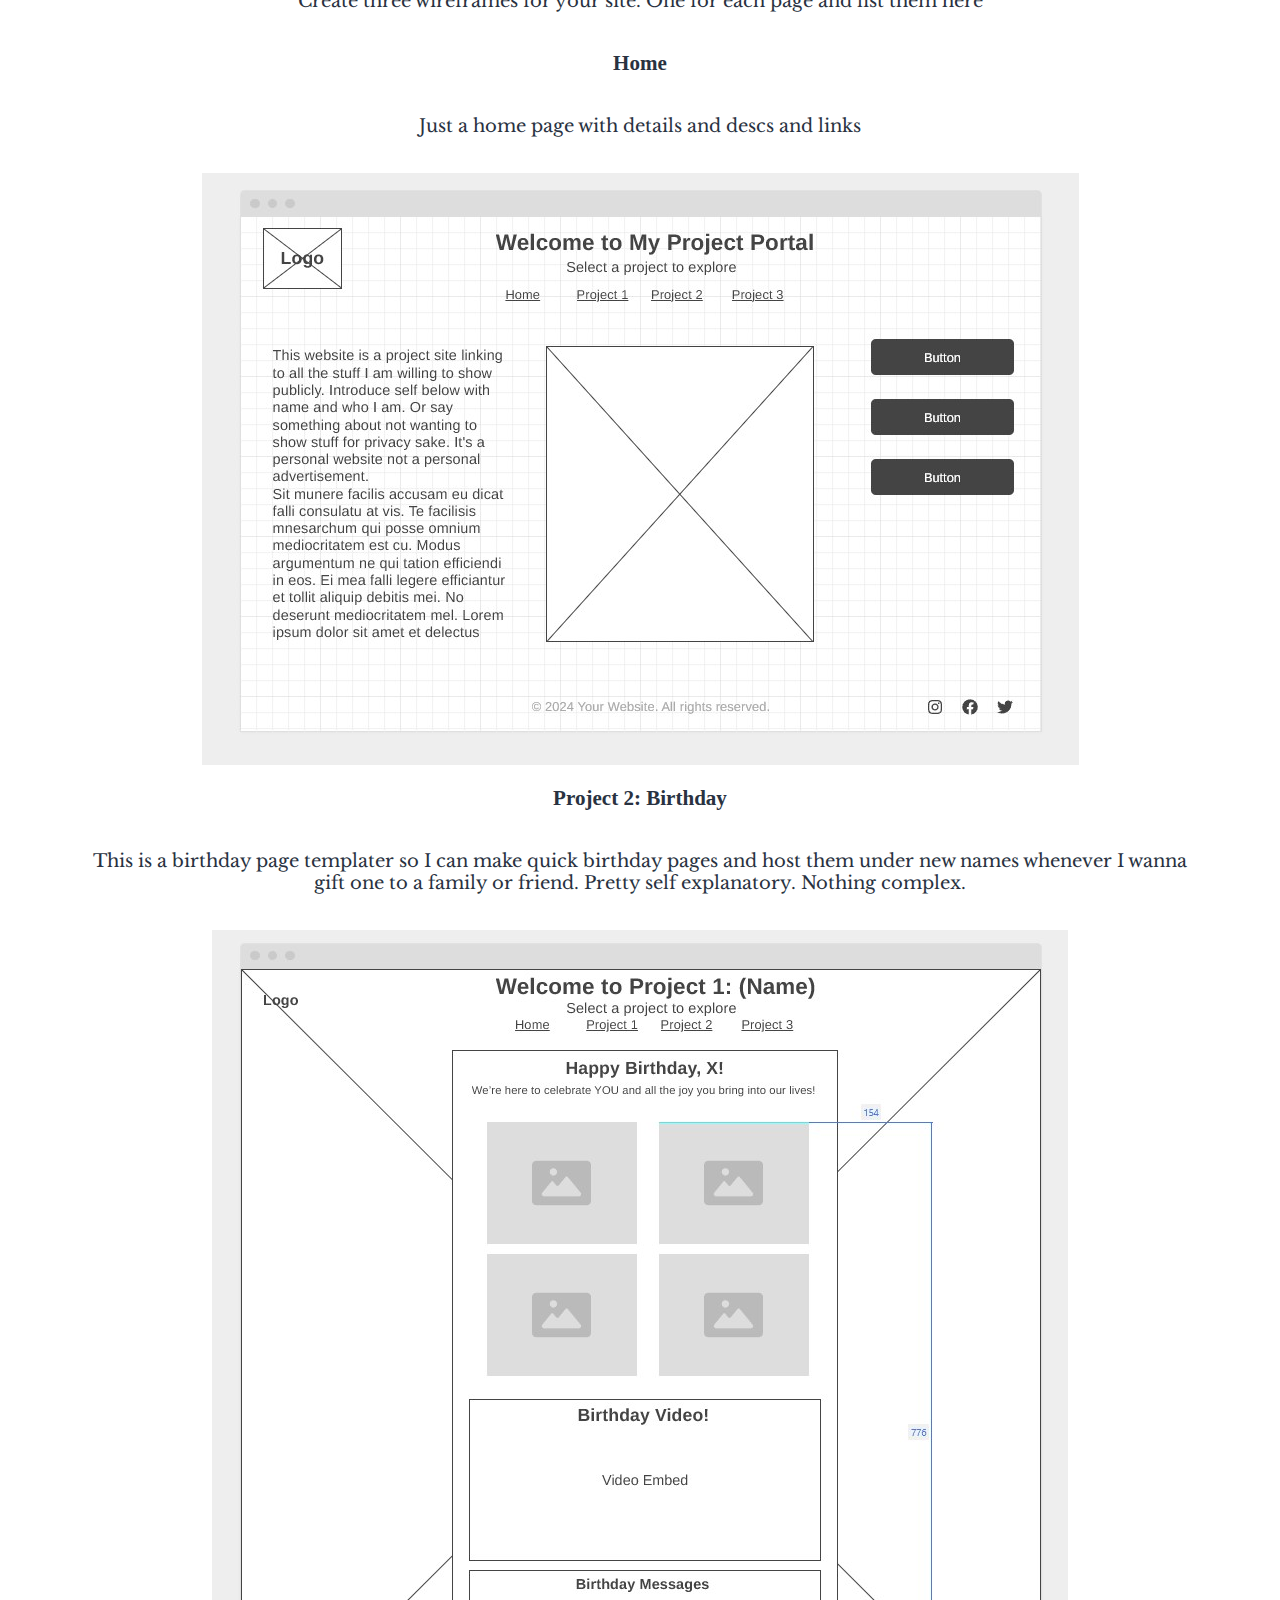
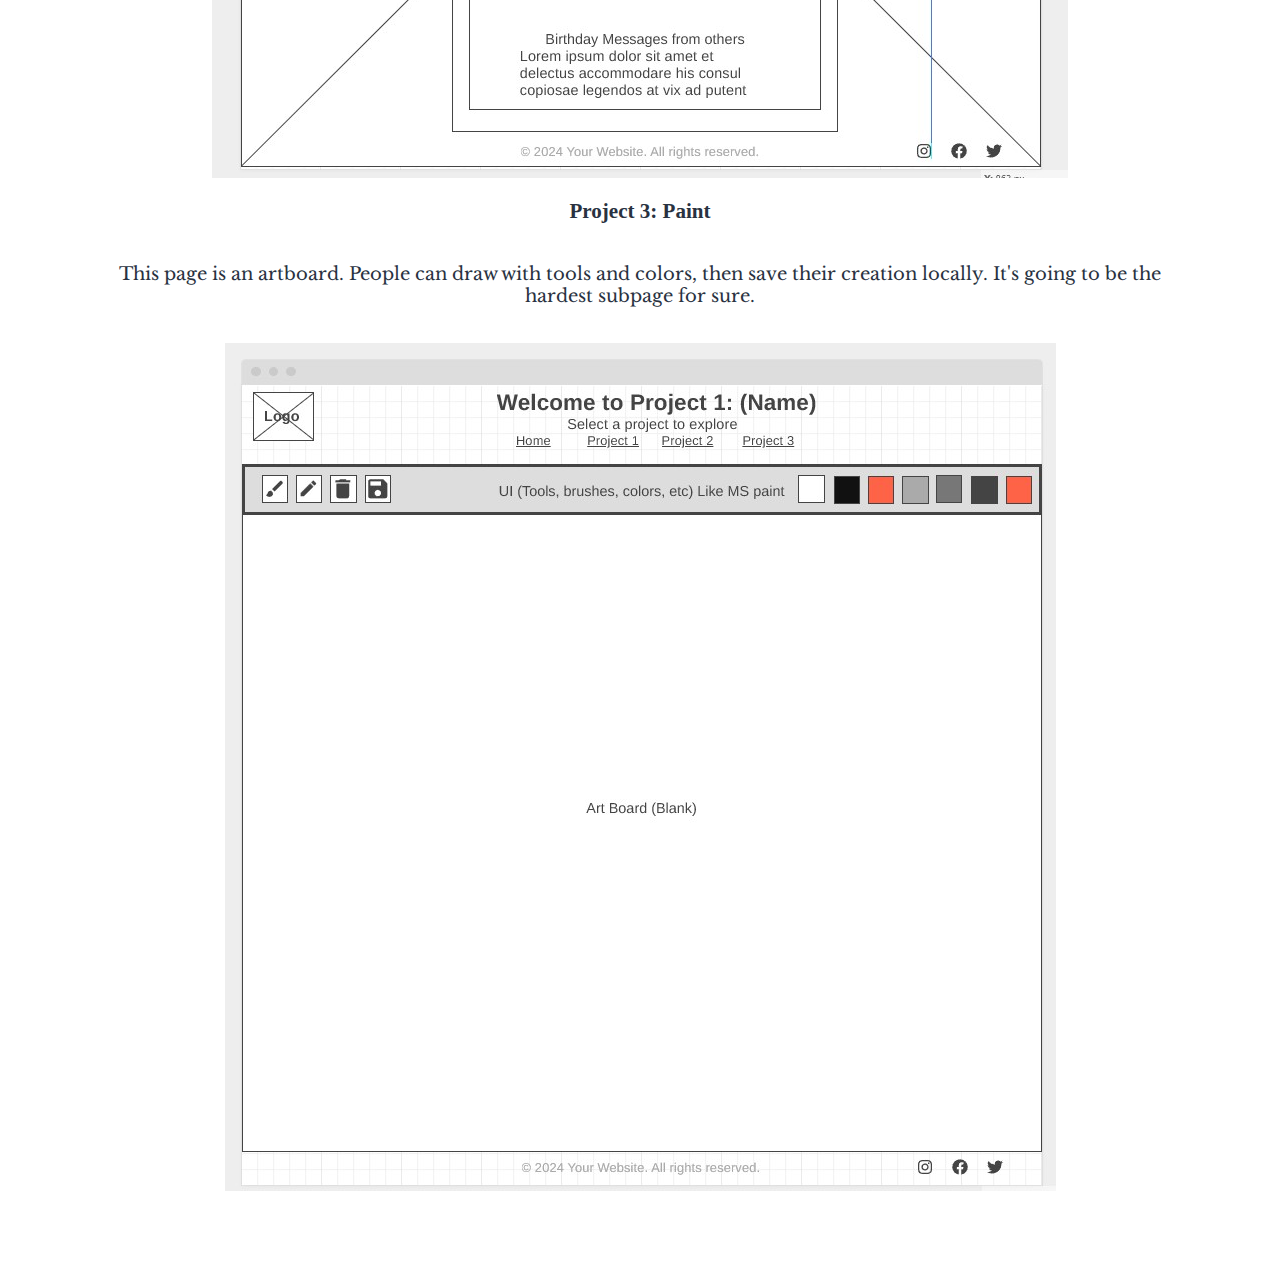
<file: project_1/site-plan.html>
<!DOCTYPE html>
<html lang="en-us">
    
  <head>
    <meta charset="utf-8">
    <title>Site Plan</title>
    <link type="text/css" rel="stylesheet" href="styles/site-plan.css">
  </head>

  <body>
    <header>
      <h1>Project One Site Plan</h1>
      <h2>Grayden Stevens</h2>
      <h2>WDD 130-1</h2>
      <!-- In the header above, add the name or your site, your name and class number. For example if you are in section 3 you would put WDD 130.03 -->
    </header>
    <main>

      <!-- ------------------------Steps 2-3------------------------------ -->
      <hr>
      <h2>Overview</h2>
      <h3>Purpose</h3>
      <p>Make a project site that can display stuff I am working on on various pages. Some pages may be small games in js, others might be a gallery of videos or images. Just a beginning exploration into making something useful to put on the web. My personal goal is to emulate janky websites from the old web days where it was just some dude making a blog with awful colors and flashy lights. The value add for this website will be basically nothing other than what is shown on the face. I want visitors to the sit to be left with a small moment of joy or something silly like that. No information will be necessary to interact with the site. </p>
      <p>The first page will be a test page describing practice with CSS and showing a few ways to do so.</p>  
      <p>The second page will be a little birthday page with pictures, a comment board, a video embed, and a full page background.</p>
      <!-- change this -->


      <h3>Audience</h3>
      <p>The audience for this website is going to be pretty much just me and my friends.</p>  <!-- change this -->

      <hr>
      <h2>Branding</h2>
      <h3>Website Logo</h3>
      <!-- Replace this with some sort of logo for your site.  A logo can be as simple as the name of your site in a nice font :) -->
      <img src="images/project_one_logo.png" alt="Logo image">
      <hr>
      <h2>
        Style Guide
      </h2>

      <!-- ------------------------Steps 4-8------------------------------ -->

      <h3>
        Color Palette
      </h3>
      <!--  The colors you choose for a website are one of the most important decisions you will make. Follow the instructions on the activity in iLearn. You should have at least 2 colors but do not have to fill in all 4 if you do not need them.  -->

      <table class="colors">
        <tr><th>Primary</th><th>Secondary</th><th>Accent 1</th><th>Accent 2</th></tr>
        <!-- Switch to the site-plan.css file and change your colors there. -->
        <tr><td class="primary"></td><td class="secondary"></td><td class="accent1"></td><td class="accent2"></td></tr>
      </table>

      <!-- ------------------------Step 9------------------------------ -->

      <h3>
        Typography
      </h3>
      <!-- Choose a font for your paragraphs (body copy) and headlines. What font(s) have you chosen? Why did you choose what you did?  Make sure to review the list of web safe fonts at W3Schools.org as a starting point.  Think also about which of your colors above you might use for background and font colors. -->

      <h4>
        Heading Font: IM Fell French Canon SC <!-- change this -->
      </h4>
      <h4>
        Paragraph Font: Libre Baskerville  <!-- change this -->
      </h4>
      <h3>
        Normal paragraph example
      </h3>
      <p>
        Lorem ipsum dolor sit amet, consectetur adipiscing elit, sed do eiusmod tempor incididunt ut labore et dolore magna aliqua. Ut enim ad minim veniam, quis nostrud exercitation ullamco laboris nisi ut aliquip ex ea commodo consequat. Duis aute irure dolor in reprehenderit in voluptate velit esse cillum dolore eu fugiat nulla pariatur. Excepteur sint occaecat cupidatat non proident, sunt in culpa qui officia deserunt mollit anim id est laborum.
      </p>
      <h3>
        Colored paragraph example
      </h3>
      <p class="colored">
        Lorem ipsum dolor sit amet, consectetur adipiscing elit, sed do eiusmod tempor incididunt ut labore et dolore magna aliqua. Ut enim ad minim veniam, quis nostrud exercitation ullamco laboris nisi ut aliquip ex ea commodo consequat. 
      </p>

      <!-- ------------------------Step 10------------------------------ -->

      <h3>
        Navigation
      </h3>
      <!-- Think about how you want your navigation bar to look. In the site-plan.css file change the colors to your colors to get the look you desire. --> 
      <nav>
        <a href="#">Home</a>
        <a href="#">Drawing Board</a>
        <a href="#">Birthday!</a>
      </nav>
      <hr>
      <h2>
        Site Map
      </h2>
      <div class="sitemap">
        <div class="sm-home">
          Home
        </div>
        <div class="sm-page2">
          Project 1 (Drawing Board) <!-- change this -->
        </div>
        <div class="sm-page3">
          Project 2 (Birthday)  <!-- change this -->
        </div>

        <div class="top">
          &nbsp;
        </div>
        <div class="left">
          &nbsp;
        </div>
        <div class="right">
          &nbsp;
        </div>

      </div>

      <!-- --------Content Section -------------- -->
      <hr>
      <h2>
        Content
      </h2>
      <h3>Home page</h3>
      <p>
        A description of the page would be like a little blurd describign that this is a testbed for small projects I am working on and that there isn't really all that much of value to gain. 
      </p>
      <p>Images for the Home page</p>
        <img src="./images/project_one_logo.png" alt="image for homepage">
        <img src="./images/codebackground.jpg" alt="image for homepage">

      </ul>
      <h3>Drawing Board</h3>
      <p>
        This page is supposed to be a little drawing board js project within the html of a website. Something like MS paint, with a handful of tools and colors, and instructions at the top underneath a button
      </p>
      <p>Images for the Page 2</p>
        <img src="./images/Microsoft_Paint.png" alt="image for page">
        <img src="./images/paint_opt.jpg" alt="image for page">

      </ul>
      <h3>Birthday Page</h3>
      <p>
        We’re here to celebrate YOU and all the joy you bring into our lives!
        <h4> HEADERS: Happy Birthday, null! Memories Through the Years, Birthday Video, Birthday Messages</h4>
      </p>
      <p>Images for the Page 3</p>
        <img src="./images/ryanbirthday.jpg" alt="image for page3">
        <img src="./images/ryanbirthday3.jpg" alt="image for page3">

      </ul>
      <hr>
      <h2>
        Wireframes
      </h2>
      <p>
        Create three wireframes for your site. One for each page and list them here</p>

      <h3>Home</h3>
      <p>         
        Just a home page with details and descs and links
      </p>
      <img src="images/proj_site_home_wireframe.jpg" alt="home page wireframe">

      <h3>Project 2: Birthday</h3>
      <p>         
        This is a birthday page templater so I can make quick birthday pages and host them under new names whenever I wanna gift one to a family or friend. Pretty self explanatory. Nothing complex.
      </p>
      <img src="images/proj_site_birthday_wireframe.jpg" alt="page 2 wireframe">

      <h3>Project 3: Paint</h3>
      <p>         
        This page is an artboard. People can draw with tools and colors, then save their creation locally. It's going to be the hardest subpage for sure.
      </p>
      <img src="images/proj_site_artboard_wireframe.jpg" alt="page 3 wireframe">
    </main>
  </body>

</html>
</file>
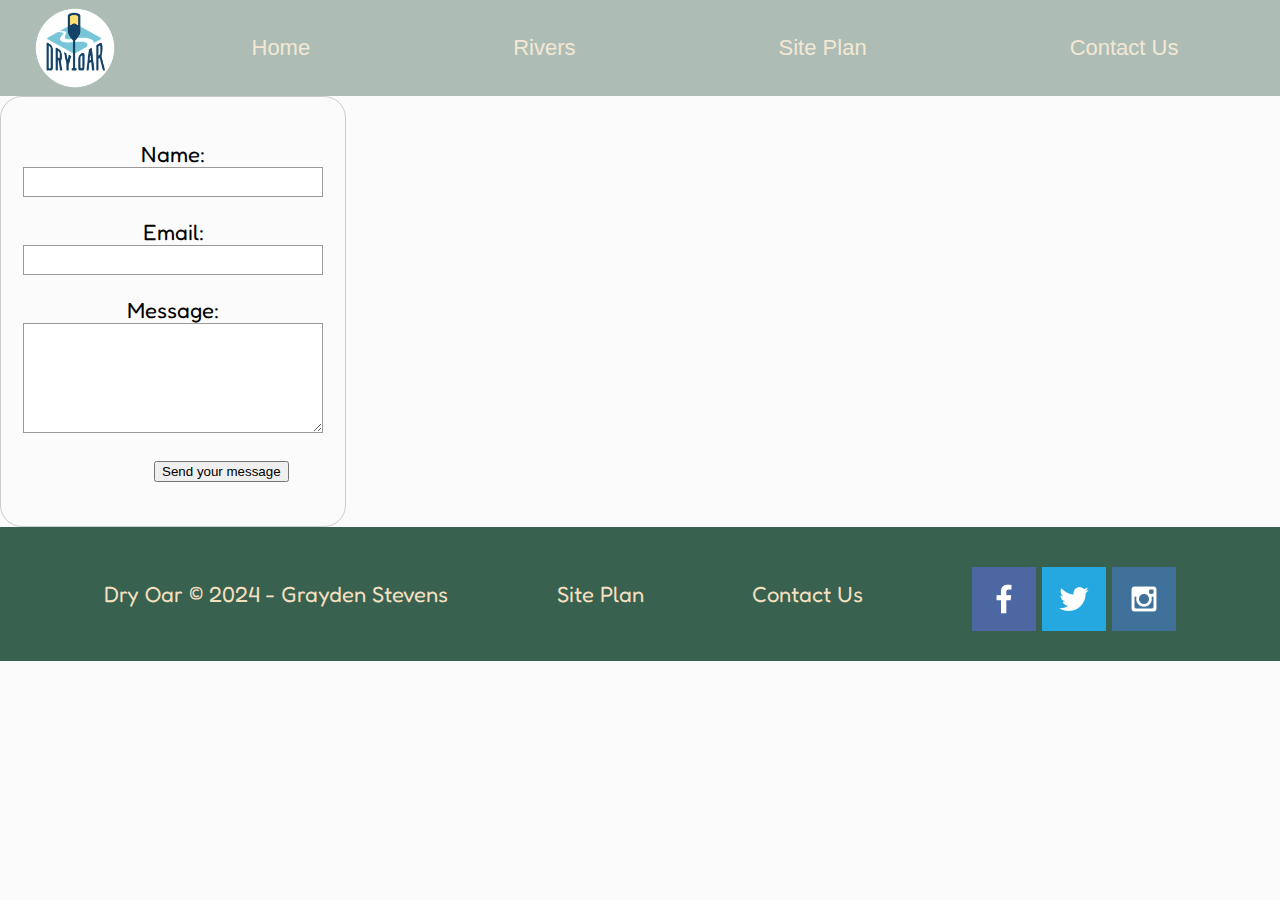
<file: wwr/contactus.html>
<!DOCTYPE html>
<html lang="en">

<head>
    <link rel="stylesheet" href="styles/style.css">
    <meta charset="UTF-8">
    <meta name="viewport" content="width=device-width, initial-scale=1.0">
    <title>Contact Us</title>
    <style>
        body {
            /* Center the form on the page */
            text-align: center;
        }

        form {
            display: inline-block;
            /* Form outline */
            padding: 1em;
            border: 1px solid #ccc;
            border-radius: 1em;
        }

        p+p {
            margin-top: 1em;
        }

        label {
            /* Uniform size & alignment */
            display: inline-block;
            min-width: 90px;
            text-align: center;
        }

        input,
        textarea {
            /* To make sure that all text fields have the same font settings
            By default, text areas have a monospace font */
            font: 1em sans-serif;
            /* Uniform text field size */
            width: 300px;
            box-sizing: border-box;
            /* Match form field borders */
            border: 1px solid #999;
        }

        input:focus,
        textarea:focus {
            /* Set the outline width and style */
            outline-style: solid;
            /* To give a little highlight on active elements */
            outline-color: #000;
        }

        textarea {
            /* Align multiline text fields with their labels */
            vertical-align: top;
            /* Provide space to type some text */
            height: 5em;
        }

        .button {
            /* Align buttons with the text fields */
            padding-left: 90px;
            /* same size as the label elements */
        }

        button {
            /* This extra margin represent roughly the same space as the space
            between the labels and their text fields */
            margin-left: 0.5em;
        }

        #feedback {
            background-color: antiquewhite;
            position: absolute;
            top: 0;
            left: 0;
            right: 0;
            padding: .5em;
            /* make this element invisible until we are ready for it */
            display: none;
        }

        .moveDown {
            margin-top: 3em;
        }
    </style>
</head>

<body>
    <div id="content">
        <header>
            <a id="logo_link" href="index.html">
                <img class="logo" src="images/logo.png" alt="Dry Oar Logo">
            </a>
            <nav>
                <a href="index.html">Home</a>
                <a href="rivers.html">Rivers</a>
                <a href="site-plan-rafting.html">Site Plan</a>
                <a href="contactus.html">Contact Us</a>
            </nav>
        </header>

        <main class="home-grid">
            <div id="feedback"></div>
            <form action="/my-handling-form-page" method="post">
                <p>
                    <label for="name">Name:</label>
                    <input type="text" id="name" name="user_name" />
                </p>
                <p>
                    <label for="mail">Email:</label>
                    <input type="email" id="mail" name="user_email" />
                </p>
                <p>
                    <label for="msg">Message:</label>
                    <textarea id="msg" name="user_message"></textarea>
                </p>
                <p class="button">
                    <button type="submit">Send your message</button>
                </p>
            </form>
        </main>

        <footer>
            <p>Dry Oar &copy; 2024 - Grayden Stevens</p>
            <p><a href="site-plan-rafting.html" target="_blank">Site Plan</a></p>
            <p><a href="contactus.html" target="_blank">Contact Us</a></p>
            <div class="social">
                <a href="https://facebook.com" target="_blank">
                    <img src="images/facebook.png" alt="fb icon">
                </a>
                <a href="https://twitter.com" target="_blank">
                    <img src="images/twitter.png" alt="twitter icon">
                </a>
                <a href="https://instagram.com" target="_blank">
                    <img src="images/instagram.png" alt="instagram icon">
                </a>
            </div>
        </footer>
    </div>
    <script>
        // get the feedback div element so we can do something with it.
        const feedbackElement = document.getElementById('feedback');
        // get the form so we can read what was entered in it.
        const formElement = document.forms[0];
        // add a 'listener' to wait for a submission of our form. When that happens run the code below.
        formElement.addEventListener('submit', function (e) {
            // stop the form from doing the default action.
            e.preventDefault();
            // set the contents of our feedback element to a message letting the user know the form was submitted successfully. Notice that we pull the name that was entered in the form to personalize the message!
            feedbackElement.innerHTML = 'Hello ' + formElement.user_name.value + '! Thank you for your message. We will get back with you as soon as possible!';
            // make the feedback element visible.
            feedbackElement.style.display = "block";
            // add a class to move everything down so our message doesn't cover it.
            document.body.classList.toggle('moveDown');
        });
    </script>
</body>

</html>
</file>
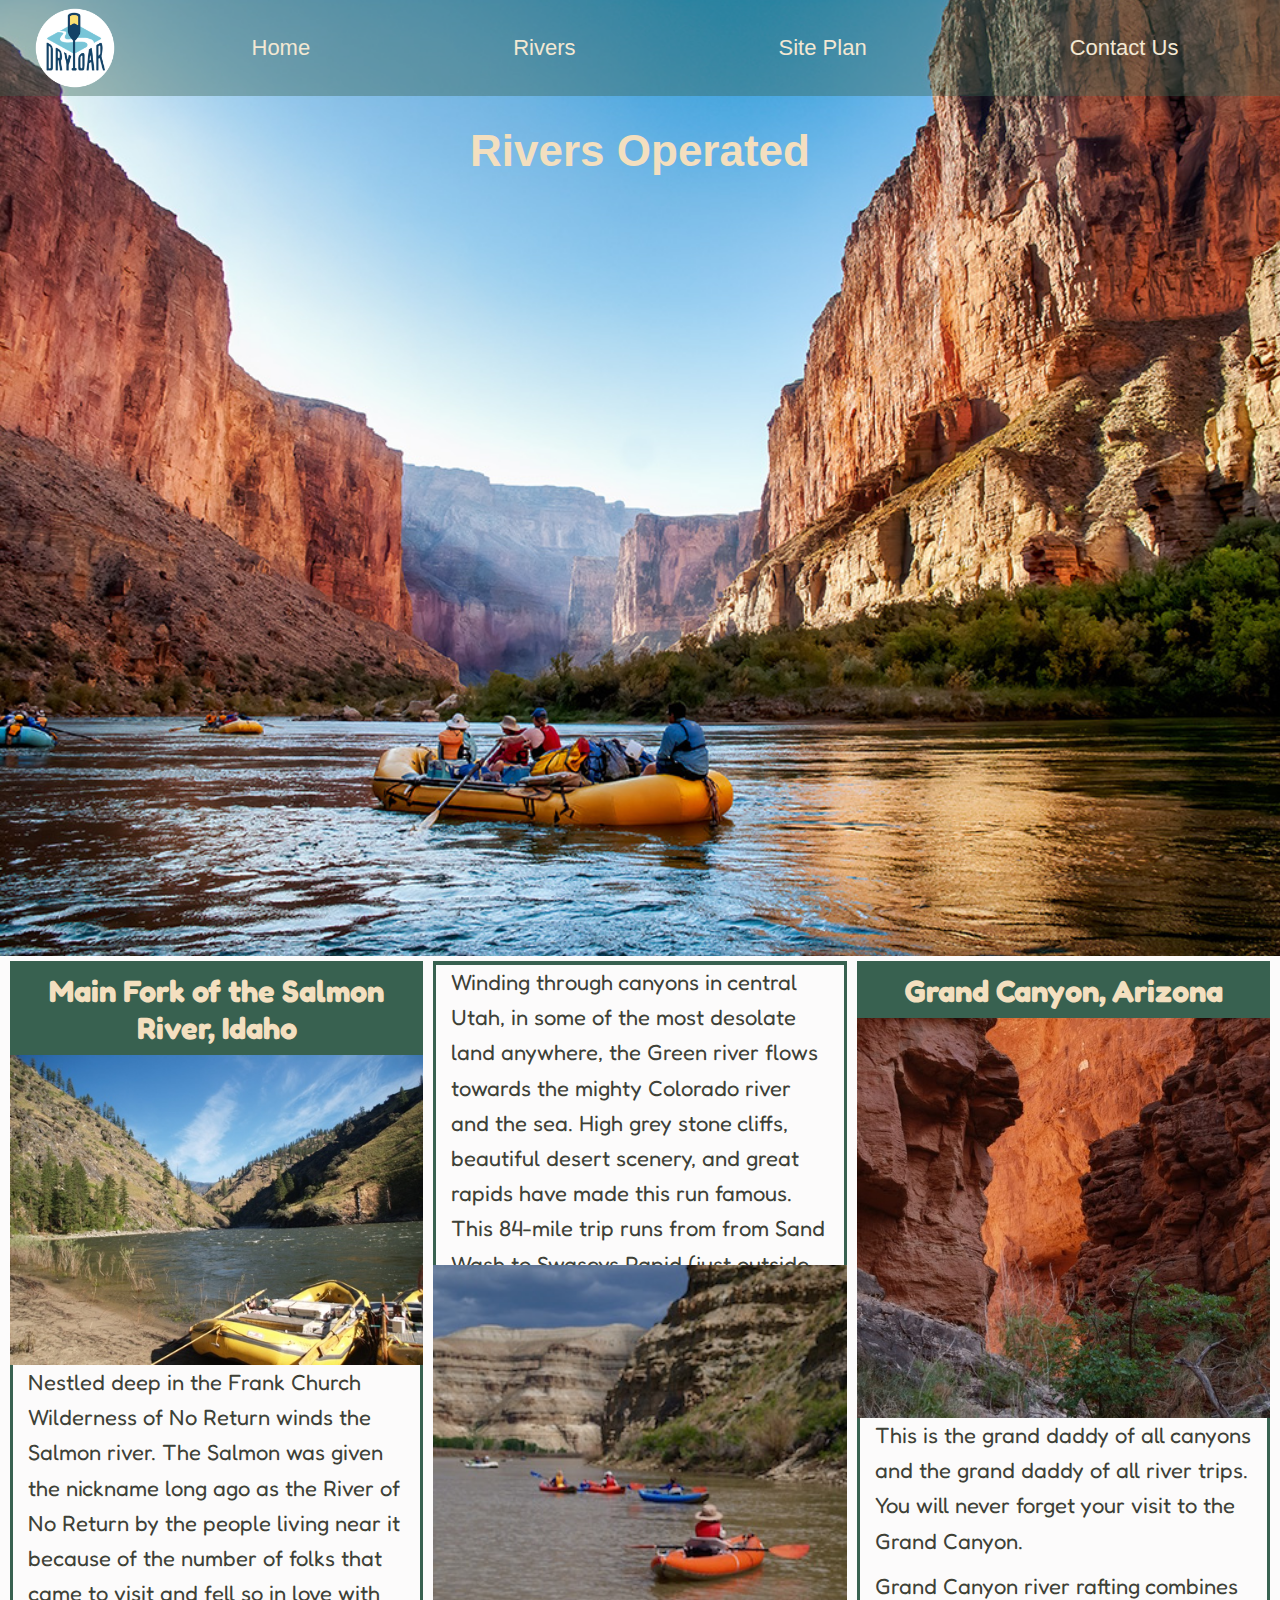
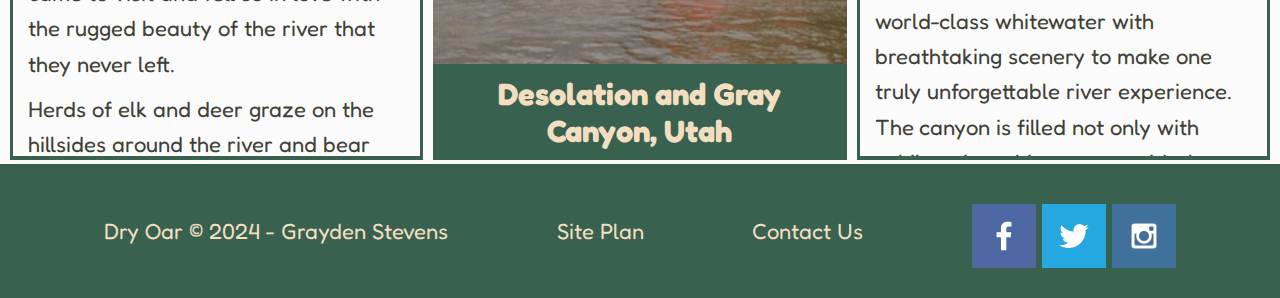
<file: wwr/rivers.html>
<!DOCTYPE html>
<html lang="en">

<head>
    <link rel="stylesheet" href="styles/style.css">
    <meta charset="UTF-8">
    <meta name="viewport" content="width=device-width, initial-scale=1.0">
    <title>Whitewater Rafting Vacations | Dry Oar Boating | Rivers</title>
</head>

<body>
    <div id="content">
        <header>
            <a id="logo_link" href="index.html">
                <img class="logo" src="images/logo.png" alt="Dry Oar Logo">
            </a>
            <nav>
                <a href="index.html">Home</a>
                <a href="rivers.html">Rivers</a>
                <a href="site-plan-rafting.html">Site Plan</a>
                <a href="contactus.html">Contact Us</a>
            </nav>
        </header>

        <div id="hero">
            <div id="hero-box">
                <img id="hero-img" src="images/rafting11_1024.jpg" alt="people enjoying rafting">
            </div>
            <section id="hero-msg">
                <h1 class="home-title">Rivers Operated</h1>
            </section>
            <!-- <section class="hero-section">
                <h1>Rivers Operated</h1>
            </section> -->
        </div>
        
        <main class="rivers-grid">
            
            <!-- Column 1 -->
            <div class="river-column-1">
                <div class="river-name-box">
                    <h3>Main Fork of the Salmon River, Idaho</h3>
                </div>
                <div class="river-image">
                    <img src="images/salmon-boat-beach.jpg" alt="Main Fork of the Salmon River, Idaho">
                </div>
                <div class="river-description">
                    <p>Nestled deep in the Frank Church Wilderness of No Return winds the Salmon river. The Salmon was given the nickname long ago as the River of No Return by the people living near it because of the number of folks that came to visit and fell so in love with the rugged beauty of the river that they never left.</p>
                    <p>Herds of elk and deer graze on the hillsides around the river and bear and bighorn sheep are also commonly sighted. The river corridor is also lined with awe inspiring ponderosa pine which tower over the sandy beaches in the campsites and provide shelter from sun or rain when needed.</p>
                    <p>Let's not forget the rapids! They range from class I-IV. The Salmon is one of the longest undammed rivers in the United States. As a free flowing river the water is higher, faster, and colder in the early summer and lower, slower, and warmer in the late summer. There are good rapids all summer...but families with children who like to swim tend to appreciate the late summer's slower, warmer water more.</p>
                </div>
            </div>
        
            <!-- Column 2 -->
            <div class="river-column-2">
                <div class="river-description">
                    <p>Winding through canyons in central Utah, in some of the most desolate land anywhere, the Green river flows towards the mighty Colorado river and the sea. High grey stone cliffs, beautiful desert scenery, and great rapids have made this run famous. This 84-mile trip runs from from Sand Wash to Swaseys Rapid (just outside Green River Utah) and boasts outstanding scenery, interesting geologic formations, evidence of prehistoric and historic human activity, and great whitewater opportunities.</p>
                    <p>Desolation is rated a Class II/III and is usually done in 6 days</p>
                    <p>Desolation Canyon has been recognized as a National Landmark.  This designation is based on the uniqueness and rich history that the canyon tells.</p>
                </div>
                <div class="river-image">
                    <img src="images/desolation-interest.jpg" alt="Desolation and Gray Canyon, Utah">
                </div>
                <div class="river-name-box">
                    <h3>Desolation and Gray Canyon, Utah</h3>
                </div>
            </div>
        
            <!-- Column 3 -->
            <div class="river-column-3">
                <div class="river-name-box">
                    <h3>Grand Canyon, Arizona</h3>
                </div>
                <div class="river-image">
                    <img src="images/side-canyon-sq.jpg" alt="Grand Canyon, Arizona">
                </div>
                <div class="river-description">
                    <p>This is the grand daddy of all canyons and the grand daddy of all river trips. You will never forget your visit to the Grand Canyon.<p>
                    <p>Grand Canyon river rafting combines world-class whitewater with breathtaking scenery to make one truly unforgettable river experience. The canyon is filled not only with exhilarating whitewater rapids, but with side canyons and ancient indian ruins accessible only by river.</p>
                    <p>CLASS I - X: The Grand Canyon uses a unique river rating scale. The rapids in the Canyon are technically rated I - X ( 1 - 10) to accommodate such a wide variety of rapids and river variances. However, most people are familiar with the regular I - V river rating scale, so we often refer to both.</p>
                </div>
            </div>
        </main>

        <footer>
            <p>Dry Oar &copy; 2024 - Grayden Stevens</p>
            <p><a href="site-plan-rafting.html" target="_blank">Site Plan</a></p>
            <p><a href="contactus.html" target="_blank">Contact Us</a></p>
            <div class="social">
                <a href="https://facebook.com" target="_blank">
                    <img src="images/facebook.png" alt="fb icon">
                </a>
                <a href="https://twitter.com" target="_blank">
                    <img src="images/twitter.png" alt="twitter icon">
                </a>
                <a href="https://instagram.com" target="_blank">
                    <img src="images/instagram.png" alt="instagram icon">
                </a>
            </div>
        </footer>
    </div>
</body>

</html>
</file>
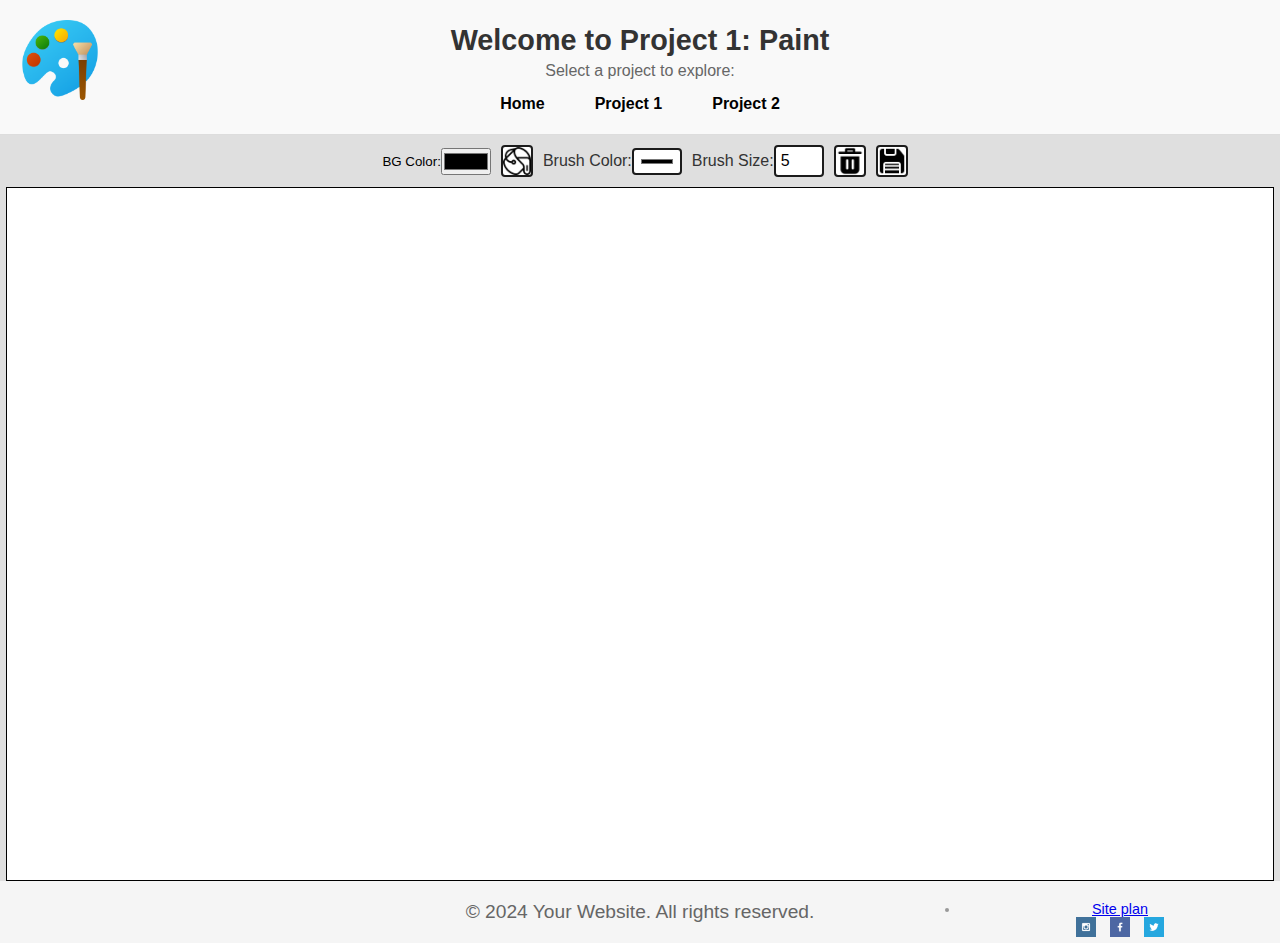
<file: project_1/subproject1/proj1.html>
<!DOCTYPE html>
<html lang="en">
<head>
    <meta charset="UTF-8">
    <meta name="viewport" content="width=device-width, initial-scale=1.0">
    <title>Paint Project</title>
    <link rel="stylesheet" href="styles/styles.css">
    <script src="./scripts/paint.js" defer></script>

</head>
<body>
    <header>
        <div class="header-grid">
            <div class="logo">
                <img src="../images/Microsoft_Paint.png" alt="Logo">
            </div>
            <div class="header-title">
                <h1>Welcome to Project 1: Paint</h1>
                <p>Select a project to explore:</p>
            </div>
            <nav class="header-nav">
                <ul>
                    <li><a href="../index.html">Home</a></li>
                    <li><a href="./proj1.html">Project 1</a></li>
                    <li><a href="../subproject2/proj2.html">Project 2</a></li>
                </ul>
            </nav>
        </div>
    </header>

    <main>
        <!-- Page content goes here -->
        <div class="paint-container">
            <div class="top-bar">
                <button id="backgroundColorBtn">BG Color: </button>
                <input type="color" id="backgroundColorPicker">
                
                <button id="bucketTool" class="toolButton">
                    <img src="../images/paint-bucket.png" alt="Bucket Tool" class="icon">
                </button>
                <label for="colorPicker">Brush Color: </label>
                <input type="color" id="colorPicker" value="#000000">
                <label for="brushSize">Brush Size: </label>
                <input type="number" id="brushSize" min="1" max="50" value="5">
                <button id="clearCanvas">
                    <img src="../images/bin.png" alt="Clear Canvas" class="icon">
                </button>
                <button id="downloadCanvas">
                    <img src="../images/save.png" alt="Download Canvas" class="icon">
                </button>
                <div id="popup" class="popup">
                    <div class="popup-content">
                      <p>The fill feature is not working yet.</p>
                      <button id="closePopup">Close</button>
                    </div>
                </div>
                  
            </div>

            <canvas id="paintCanvas" width="100" height="100"></canvas>
            
        </div>  
    </main>
    
    <footer>
        <p>&copy; 2024 Your Website. All rights reserved.</p>
        <div class="social-links">
            <li><a href="../site-plan.html">Site plan</a></li>
            <a href="#"><img src="../images/instagram.png" alt="Instagram"></a>
            <a href="#"><img src="../images/facebook.png" alt="facebook"></a>
            <a href="#"><img src="../images/twitter.png" alt="Twitter"></a>
        </div>
    </footer>
</body>
</html>
</file>
<file: wwr/styles/style.css>
@import url('https://fonts.googleapis.com/css2?family=Fredoka:wght@300..700&display=swap');

#content {
    max-width: 1600px;
    margin: 0 auto;
  }
body{
    margin: 0 auto;
    background-color:#fcfbfb;
    font-family: 'Fredoka', 'Helvetica', sans-serif;
    font-size: 22px;
    margin: 0;
    padding: 0;
}
header{
    display: grid;
    grid-template-columns: 150px auto;
    background-color: rgba(56, 97, 80, 0.4); /* Dark green color with 80% opacity */
    font-family: 'Lato', 'Helvetica', sans-serif;
}
nav {
    display: flex;
    justify-content: space-around;
}
nav a {
    text-align: center;
    color:#f3e8d3 ;
    text-decoration: none;
    padding: 35px;
}
nav a:hover{
    background-color:#386150;
    color:white ;
}
#logo_link {
    padding-top: 5px;
    justify-self: center;
    align-self: center;
}
.logo {
    width: 80px;
}
footer{
    background-color:#386150;
    color:#f3dfbf ;
    padding: 25px 50px;
    /* margin-top: 50px;  */
    display: flex;
    justify-content: space-around;
    align-items: center;
}
footer a{
    color:#f3dfbf ;
    text-decoration: none;
}
footer a:hover{
    color:white ;
}
footer p {
    font-size: 22px;
}
footer p a:hover {
    text-decoration: underline;
}    
footer .social img {
    padding-top: 15px;
}
h2 {
    margin: 0;
}
h4{
    color:#e8e6e3 ;
}
#hero {
    display: grid;
    grid-template-columns: 1fr 3fr 1fr;
    margin-top: -100px; 
}
#hero-box {
    grid-column: 1/4;
    grid-row: 1/3;
    z-index: -1;
}
#hero-img {
    width: 100%;
}
#hero-msg {
    grid-column: 2/3;
    grid-row: 1/2;
    margin-top: 100px;
}
#hero-msg h4 {
    text-align: center;
    color: null;
}
#hero-msg h1 {
    text-align: center;
    color: null;
}
.home-title{
    text-align: center;
    color:#f3dfbf ;
    font-family: 'Rock Salt', 'Bradley Hand', sans-serif;
    font-size: 2em;
    margin-top: 30px;
}
.button-box {
    text-align: center;
}
.book, .join{
    background-color:#386150;
    color:#f3dfbf ;
    text-decoration: none;
    font-size: 18px;
    padding: 15px 30px;
    margin-top: 50px;
    border-radius: 5px;
}
.book:hover, .join:hover{
    background-color:#80A1D4;
    color:black ;
}
.home-grid{
    display: grid;
    grid-template-columns: repeat(10, 1fr);
}
main section {
    text-align: center;
}
main section img {
    box-sizing: border-box;
}
.icon {
    width: 80px;
    padding-top: 10px;
}
.rivers-card{
    margin: 200px 0;
    grid-column: 2/4;
    grid-row: 2/3;
}
.camping-card{
    margin: 200px 0;
    grid-column: 5/7;
    grid-row: 2/3;
}
.rapids-card{
    margin: 200px 0;
    grid-column: 8/10;
    grid-row: 2/3;
}
.card-img{
    width: 100%;
    border: 10px solid #d9c2a3;
    transition: transform .5s;
    box-shadow: 5px 5px 10px #6f7364;
}
.card-img:hover {
    opacity: .6;
    transform: scale(1.1);
}
.mountains{
    width: 100%;
    grid-column: 2/7;
    grid-row: 5/8;
    box-shadow: 5px 5px 10px #6f7364;
}
#background {
    height: 725px;
    background-color:#80A1D4;
    grid-column: 1/11;
    grid-row: 4/9;
}
.msg{
    background-color:#386150;
    line-height: 1.5em;
    padding: 35px;
    grid-column: 6/10;
    grid-row: 6/7;
    box-shadow: 5px 5px 10px #6f7364;
}
.msg p{
    color:#f3dfbf ;
    font-size: 1em;
    padding-bottom: 15px;
}
.msg h2{
    color:#f3dfbf ;
}


/* General Grid Layout for the Rivers Page */
.rivers-grid {
    display: grid;
    grid-template-columns: 1fr 1fr 1fr; /* Three equal columns */
    gap: 10px; /* Space between the columns */
    padding-right: 10px;
    padding-left: 10px;
    padding-bottom: 4px;
    height: 100%; /* Ensure grid stretches to full height of parent container */
}
.river-column-1, .river-column-2, .river-column-3 {
    display: flex;
    flex-direction: column;
    background-color: #f3e8d3;
    height: 100%; /* Ensure column stretches to full height */
}

/* River Name Box */
.river-name-box {
    background-color: #386150;
    color: #f3dfbf;
    padding: 6px;
    text-align: center;
    /* border-radius: 8px 8px 0 0; */
    font-size: 1.2em;
}
.river-name-box h3 {
    margin: 5px;
}

/* River Image */

.river-column-1 .river-image, .river-column-3 .river-image{
    margin-top: -2px;
}

.river-column-2 .river-image{
    margin-bottom: -6px;
}

.river-image img {
    width: 100%;
    height: auto;
    object-fit: cover;  /* Keep the image covering the space without distortion */
    max-height: 400px;
}

/* River Description Box */
.river-column-2 .river-description {
    margin-top: 0px;
    border-top: 4px solid #386150; /* Add a solid border */
}

.river-column-1 .river-description, .river-column-3 .river-description{
    border-bottom: 4px solid #386150; /* Add a solid border */
}

.river-description {
    margin-top: -5px;
    background-color: #fcfbfb;
    color: #3e4137;
    font-size: 1em;
    line-height: 1.6em;
    overflow-y: auto; /* Allow scrolling if description is too long */
    flex-grow: 1; /* Ensure description stretches to fill the remaining space */
    height: 300px; /* Make description box height flexible */
    border-left: 3px solid #386150; /* Add a solid border */
    border-right: 3px solid #386150; /* Add a solid border */
}

.river-description p{
    padding-left: 5px;
    margin-bottom: 12px;
    margin: 10px;
    margin-top: 0px;
}


/* VIEW FOR MOBILE DEVICES */
@media screen and (max-width: 950px) {
    #hero, .home-grid {
        display: block;
        height: auto;
    }
    nav, footer {
        flex-direction: column;
    }
    header {
        background-color:#386150
    }
    nav a {
        display: block;
        padding: 15px;
    }
    #hero {
        margin-top: 0;
    }
    #hero-msg {
        margin-top: 0;
    }
    #hero-msg h4 {
        display: none;
    }
    #hero-msg h1 {
        color: #6f7364;
    }
    .home-title {
        font-size: 25px;
    }
    .rivers-card, .camping-card, .rapids-card { 
        margin: 50px auto;
        width: 60%;
    }
    #background {
        display: none;
    }
    .mountains, .msg {
        width: 80%;
        display: block;
        margin: 0 auto;
    }
    footer {
        margin-top: 25px;
    }

    /* Adjustements to the rivers.html mobile viewing */
    .rivers-grid {
        grid-template-columns: 1fr; /* Stack columns on smaller screens */
    }

    .river-description {
        height: auto; /* Allow descriptions to grow based on content */
    }
}
</file>
<file: positionstyles.css>
/* CSS - Name: "positionstyles.css" */
/* Activity 1 styles */
.content1 {
  display: grid;
  grid-template-columns: 1fr 1fr;
  justify-items: center;
  gap: 20px;
  /* This is the parent of the activity 1 boxes. */
}
.red1 { 
  width: 100%; 
  height: 100px; 
  background-color: red; 
  grid-column: 1/3;
} 
.green1 {
  width: 200px; 
  height: 200px; 
  background-color: green; 

} 
.yellow1 {
  width: 200px; 
  height: 200px; 
  background-color: gold; 
} 
.blue1 {
  width: 100%; 
  height: 100px; 
  background-color: blue;
  grid-column: 1/3;
} 

/* Activity 2 styles */ 
.content2 {
  display: grid;
  grid-template-columns: repeat(5,50px);
  grid-template-rows: repeat(5,50px);

  /* This is the parent of the activity 2 boxes. */
}
.red2 {
  width: 100px; 
  height: 100px; 
  background-color: red; 
  grid-row: 1;
  grid-column: 1;
} 
.green2 { 
  width: 100px; 
  height: 100px; 
  background-color: green;
  grid-row: 2;
  grid-column: 2;
} 
.yellow2 {
  width: 100px; 
  height: 100px; 
  background-color: gold;
  grid-row: 3;
  grid-column: 3;
} 
.blue2 {
  width: 100px; 
  height: 100px; 
  background-color: blue;
  grid-row: 4;
  grid-column: 4; 
} 

/* Activity 3 styles */ 
.content3 {
  display: grid;
  grid-template-columns: 1fr 1fr;
  justify-items: center;
  grid-column-gap: 95px;

  /* This is the parent of the activity 3 boxes. */
}
.red3 {
  width: 100%; 
  height: 100px; 
  background-color: red; 
  grid-column: 1/3;
} 
.green3 {
  width: 100%; 
  height: 200px; 
  background-color: green;
  grid-column: 2;
} 
.yellow3 {
  width: 100%; 
  height: 200px; 
  background-color: gold;
  grid-column: 1; 
  grid-row: 2;
} 
.blue3 {
  width: 100%;
  height: 100px; 
  background-color: blue; 
  grid-column: 1/3;
} 

/* Activity 4 styles */ 
.content4 {
  display: grid;
  grid-template-columns: 1fr 1fr;
  grid-template-rows: 1fr 1fr 1fr;
  justify-items: center;

  /* This is the parent of the activity 4 boxes. */
  height: 400px;
}
.red4 {
  width: 100%; 
  height: 100%; 
  background-color: red;
  grid-column: 1; 
  grid-row: 1/4; 
} 
.green4 {
  width: 100%; 
  height: 100%; 
  background-color: green; 
  grid-column: 2;
} 
.yellow4 {
  width: 100%; 
  height: 100%; 
  background-color: gold; 
  grid-column: 2;
} 
.blue4 {
  width: 100%; 
  height: 100%; 
  background-color: blue; 
  grid-column: 2;
} 

/* Activity 5 styles */ 
.content5 {
  /* This is the parent of the activity 5 boxes. */
  height: 400px;
}
.red5 { 
  width: 100%; 
  height: 100px; 
  background-color: red; 
} 
.green5 { 
  width: 150px; 
  height: 150px; 
  background-color: green; 
  z-index: 1;
  float: left;
  

} 
.yellow5 {
  width: 100%; 
  height: 200px; 
  background-color: gold; 

} 
.blue5 {
  width: 100%; 
  height: 100px; 
  background-color: blue;
  clear: both;
} 

/* Activity 6 styles */ 
.content6 {
  display: grid;
  grid-template-columns: repeat(6, 100px);
  grid-template-rows: repeat(6, 100px);
  justify-items: center;
  /* This is the parent of the activity 6 boxes. */
}
.red6 {
  width: 100%; 
  height: 100%; 
  background-color: red; 
  grid-column: 1/5; 
  grid-row: 1/3; 
} 
.green6 {
  width: 100%; 
  height: 100%; 
  background-color: green; 
  grid-row: 5/7; 
  grid-column: 1/3;
  z-index: 1; 
} 
.yellow6 {
  width: 100%; 
  height: 100%; 
  background-color: gold; 
  grid-column: 5/7; 
  grid-row: 3/7; 
  z-index: 1;
} 
.blue6 {
  width: 100%; 
  height: 100%; 
  background-color: blue; 
  grid-column: 2/6; 
  grid-row: 2/6; 
} 


/* Do not make any changes below here */
.activity {
  width: 70%; 
  margin: 20px auto; 
  font-family: Arial, sans-serif; 
  border: 1px solid black; 
  padding: 10px; 
  clear:both; 
  overflow: auto;
} 

.hint {
  border: 1px solid grey;
  background: #e0e0e0;
  padding: .5em;
  position: relative;
  margin: 1em 0;
}
.hint h3 {
  margin: 0;
}
.hint:hover {
  background: #d0d0d0;
}
.hint > div {
  display: none;
}

.hint input[type=checkbox] {
  position: absolute;
  width: 100%;
  height: 100%;
  opacity: 0;
  z-index: 1;
  cursor: pointer;
}

.hint input[type=checkbox]:checked ~ div {
  display: block;
}

.hint i {
  position: absolute;
  transform: translate(-6px, 0);
  margin-top: 16px;
  right: 10px;
  top: -3px;
}
.hint i:before, .hint i:after {
  content: "";
  position: absolute;
  background-color: black;
  width: 3px;
  height: 9px;
}
.hint i:before {
  transform: translate(2px, 0) rotate(45deg);
}
.hint i:after {
  transform: translate(-2px, 0) rotate(-45deg);
}

.hint input[type=checkbox]:checked ~ i:before {
  transform: translate(-2px, 0) rotate(45deg);
}
.hint input[type=checkbox]:checked ~ i:after {
  transform: translate(2px, 0) rotate(-45deg);
}
.hint a {
  position: relative;
  z-index: 1;
}
</file>
<file: project_1/styles/site-plan.css>
/* if you are using any Google fonts change the font names below to your fonts. 
Any spaces in your font name should be replaced with a +. 
Fonts are separated by a | */

@import url('https://fonts.googleapis.com/css2?family=Fjalla+One&family=Fredoka:wght@300..700&family=Libre+Baskerville:ital,wght@0,400;0,700;1,400&display=swap');

:root {
  /* change the values below to your colors from your palette */
  /* https://coolors.co/palette/3d5a80-98c1d9-e0fbfc-ee6c4d-293241 */
  --primary-color: #293241   ;
  --secondary-color: #98C1D9 ;
  --accent1-color: #3D5A80;
  --accent2-color: #EE6C4D;

  /* change the values below to your chosen font(s) */
  --heading-font: "IM Fell French Canon SC";
  --paragraph-font: "Libre Baskerville";

  /* these colors below should be chosen from among your palette colors above */
  --headline-color-on-white: #293241;  /* headlines on a white background */ 
  --headline-color-on-color: #98C1D9; /* headlines on a colored background */ 
  --paragraph-color-on-white: #293241; /* paragraph text on a white background */ 
  --paragraph-color-on-color: #E0FBFC; /* paragraph text on a colored background */ 
  --paragraph-background-color: #293241  ;
  --nav-link-color: #E0FBFC;
  --nav-background-color: #EE6C4D;
  --nav-hover-link-color: #293241;
  --nav-hover-background-color: #98C1D9;
}


/*  Look around below...but DON'T CHANGE ANYTHING! */

body {
  max-width: 1200px;
  margin: 0 auto;
  padding: 4em;
  font-size: 18px;
  text-align: center;
}
img {
  display: block;
  margin: 0 auto;
}
h1, h2, h3, h4, h5, h6 {
  font-family: var(--heading-font);
  color: var(--headline-color-on-white);
}
h2 {
  text-align: center;
}
hr {
  height: 3px;
  margin: 35px 0;
  background: var(--accent1-color);
}
header {
  padding: 1em;
  text-align: center;
  color: var(--headline-color-on-color);
  background-color: var(--paragraph-background-color);
}
header > h1, header > h2 {
  color: var(--headline-color-on-color);
}

p {
  font-family: var(--paragraph-font);
  color: var(--paragraph-color-on-white);
  padding: 1em;
}
.colors {
  width: 100%;
  min-width: 350px;
  margin: 30px auto;
  text-align: center;
}
.colors th {
  background-color: #999;
}
.colors td{
  width: 25%;
  height: 3em;
}

.primary {
  background-color: var(--primary-color);
}
.secondary {
  background-color: var(--secondary-color);
}
.accent1 {
  background-color: var(--accent1-color);
}
.accent2{
  background-color: var(--accent2-color);
}

p.colored {
  background-color: var(--paragraph-background-color);
  color: var(--paragraph-color-on-color);
}

nav {
  background-color: var(--nav-background-color);
  line-height: 3em;
  text-align: center;
  font-size: 1.2em;
}
nav  {
  list-style-type: none;
  display: flex;

}
nav a {
  padding:1em;
  min-width: 120px;
  text-decoration: none;
  padding: 10px;

}
nav a:link, nav a:visited {
  color: var(--nav-link-color);
}
nav a:hover {
  color: var(--nav-hover-link-color);
  background-color: var(--nav-hover-background-color);
}

.sitemap {
  display: grid;
  justify-content: center;

  grid-template-columns: repeat(6, 15%);
  grid-template-rows: 3em 1.5em 1.5em 3em;
  grid-template-areas: ". . home home . ."
    ". . . top . ."
    ". left left right right ."
    "page2 page2 . . page3 page3";
}
.sitemap > div {

  text-align: center;

}
.sm-home {
  grid-area: home;
  background-color: #ccc;
  line-height: 3em;
}
.sm-page2 {
  grid-area: page2;
  background-color: #ccc;
  line-height: 3em;
}
.sm-page3 {
  grid-area: page3;
  background-color: #ccc;
  line-height: 3em;
}

.top {
  grid-area: top;
  border-left: 1px solid;
}

.left {
  grid-area: left;
  border-top: 1px solid;
  border-left: 1px solid;
}

.right {
  grid-area: right;
  border-top: 1px solid;
  border-right: 1px solid;
}
</file>
<file: project_1/styles/styles.css>
/* General Reset */
* {
    margin: 0;
    padding: 0;
    box-sizing: border-box;
}

/* Body Styling */
body {
    font-family: 'Arial', sans-serif;
    background-color: #f5f5f5;
    color: #333;
}

/* Layout Styling */
header {
    padding: 20px;
    background-color: #f9f9f9;
    border-bottom: 1px solid #ddd;
}

.header-grid {
    display: grid;
    grid-template-columns: 1fr 2fr 1fr; /* Logo, Title, Empty Space */
    grid-template-rows: auto auto; /* Separate rows for title and nav */
    gap: 10px;
    align-items: center;
}

/* Logo Styling */
.logo img {
    grid-column: 1 / 2; /* Place in the first column */
    width: 80px;
    height: auto;
    justify-self: start;
}

.header-title {
    grid-column: 2 / 3; /* Span across the middle and right columns */
    grid-row: 1 / 1;
    text-align: center;
}

.header-title h1 {
    font-size: 1.8rem;
    color: #333;
    margin-bottom: 5px;
}

.header-title p {
    font-size: 1rem;
    color: #666;
}

.header-nav {
    grid-column: 2 / 3; /* Span full width below the title */
    grid-row: 2 / 3; /* Second row for nav */
    text-align: center;
    margin-top: -20px;
}

.header-nav ul {
    list-style: none;
    padding: 0;
    margin: 0;
    display: flex;
    justify-content: center;
    gap: 20px;
}
.header-nav li {
    display: inline;
}

.header-nav a {
    text-decoration: none;
    font-weight: bold;
    transition: color 0.3s ease;
}

.header-nav a:hover {
    color: #005a99;
}

nav ul {
    list-style: none;
    display: flex;
    justify-content: center;
    
    gap: 15px;
}

nav ul li {
    display: inline; /* Display list items in a line */
    margin: 0 15px; /* Space between items */
}

nav ul li a {
    text-decoration: none;
    color: black;
    font-weight: bold;
    transition: color 0.3s ease;
}

nav ul li a:hover {
    color: #0078D4;
}


h1 {
    font-size: 2.5rem;
    margin-bottom: 10px;
    color: #333;
}

p {
    font-size: 1.2rem;
    margin-bottom: 20px;
    color: #666;
}

main {
    display: grid;
    grid-template-columns: 1fr 2fr 1fr;
    grid-template-rows: auto;
    gap: 20px;
    padding: 20px;
}

.content {
    grid-column: 1 / 2;
    font-size: 1rem;
    line-height: 1.5;
}

.main-image {
    grid-column: 2 / 3;
    display: flex;
    align-items: center;
    justify-content: center;
}

.main-image img {
    max-width: 100%; /* Ensures the image is responsive */
    height: auto; /* Maintains the image aspect ratio */
    border-radius: 5px; /* Optional rounded corners */
}

.buttons {
    grid-column: 3 / 4;
    display: flex;
    flex-direction: column;
    gap: 20px;
    width: 150px;
    align-items: center; /* Center items horizontally */
    justify-content: center; /* Center items vertically */
}
.buttons button {
    background: #333;
    color: white;
    border: none;
    padding: 10px 20px;
    cursor: pointer;
    font-size: 1rem;
    border-radius: 5px;
    transition: background 0.3s ease;
}

.buttons button:hover {
    background: #555;
}

/* Project Links */
.projects {
    display: flex;
    flex-direction: column;
    gap: 15px;
}

.project-link {
    font-size: 1.5rem;
    color: #0078D4;
    text-decoration: none;
    border: 2px solid #0078D4;
    border-radius: 5px;
    padding: 10px 20px;
    transition: all 0.3s ease;
}

.project-link:hover {
    background-color: #0078D4;
    color: white;
}

/* Footer Styling */
footer {
    display: grid;
    grid-template-columns: 1fr 2fr 1fr; /* Logo, Title, Empty Space */
    grid-template-rows: auto auto; /* Separate rows for title and nav */
    text-align: center;
    margin-top: 20px;
    font-size: 0.9rem;
    color: #999;
}

footer p {
    grid-column: 2 / 3;
    text-align: center;
}

footer .social-links {
    grid-column: 3 / 4;
    text-align: center;
}

footer .social-links li {
    grid-column: 1 / 3; /* Move the <li> to span columns 1 and 2 */
}

footer .social-links img {
    width: 20px;
    height: 20px;
    margin: 0 5px;
    cursor: pointer;
}
</file>
<file: project_1/subproject1/styles/styles.css>
/* General Reset */
* {
  margin: 0;
  padding: 0;
  box-sizing: border-box;
}

/* Body Styling */
body {
  font-family: "Arial", sans-serif;
  background-color: #f5f5f5;
  color: #333;
}

/* Layout Styling */
header {
  padding: 20px;
  background-color: #f9f9f9;
  border-bottom: 1px solid #ddd;
}

.header-grid {
  display: grid;
  grid-template-columns: 1fr 2fr 1fr; /* Logo, Title, Empty Space */
  grid-template-rows: auto auto; /* Separate rows for title and nav */
  gap: 10px;
  align-items: center;
}

/* Logo Styling */
.logo img {
  grid-column: 1 / 2; /* Place in the first column */
  width: 80px;
  height: auto;
  justify-self: start;
}

.header-title {
  grid-column: 2 / 3; /* Span across the middle and right columns */
  grid-row: 1 / 1;
  text-align: center;
}

.header-title h1 {
  font-size: 1.8rem;
  color: #333;
  margin-bottom: 5px;
}

.header-title p {
  font-size: 1rem;
  color: #666;
}

.header-nav {
  grid-column: 2 / 3; /* Span full width below the title */
  grid-row: 2 / 3; /* Second row for nav */
  text-align: center;
  margin-top: -20px;
}

.header-nav ul {
  list-style: none;
  padding: 0;
  margin: 0;
  display: flex;
  justify-content: center;
  gap: 20px;
}
.header-nav li {
  display: inline;
}

.header-nav a {
  text-decoration: none;
  font-weight: bold;
  transition: color 0.3s ease;
}

.header-nav a:hover {
  color: #005a99;
}

nav ul {
  list-style: none;
  display: flex;
  justify-content: center;

  gap: 15px;
}

nav ul li {
  display: inline; /* Display list items in a line */
  margin: 0 15px; /* Space between items */
}

nav ul li a {
  text-decoration: none;
  color: black;
  font-weight: bold;
  transition: color 0.3s ease;
}

nav ul li a:hover {
  color: #0078d4;
}

h1 {
  font-size: 2.5rem;
  margin-bottom: 10px;
  color: #333;
}

p {
  font-size: 1.2rem;
  margin-bottom: 20px;
  color: #666;
}

/* Project Links */
.projects {
  display: flex;
  flex-direction: column;
  gap: 15px;
}

.project-link {
  font-size: 1.5rem;
  color: #0078d4;
  text-decoration: none;
  border: 2px solid #0078d4;
  border-radius: 5px;
  padding: 10px 20px;
  transition: all 0.3s ease;
}

.project-link:hover {
  background-color: #0078d4;
  color: white;
}

/* Footer Styling */
footer {
  display: grid;
  grid-template-columns: 1fr 2fr 1fr; /* Logo, Title, Empty Space */
  grid-template-rows: auto auto; /* Separate rows for title and nav */
  text-align: center;
  margin-top: 20px;
  font-size: 0.9rem;
  color: #999;
}

footer p {
  grid-column: 2 / 3;
  text-align: center;
}

footer .social-links {
  grid-column: 3 / 4;
  text-align: center;
}

footer .social-links li {
  grid-column: 1 / 3; /* Move the <li> to span columns 1 and 2 */
}

footer .social-links img {
  width: 20px;
  height: 20px;
  margin: 0 5px;
  cursor: pointer;
}

/* EVERYTHING REQUIRED FOR UNIQUE PROJECT PAGE GOES BELOW */

.paint-container {
  display: flex;
  flex-direction: column;
  align-items: left;
  background-color: #dfdfdf;
}

#paintCanvas {
  width: 99%;
  height: auto;
  display: block;
  border: 1px solid #000;
  cursor: crosshair;
  align-self: center;
  background-color: #ffffff;
}

.top-bar {
  display: flex;
  align-items: center;
  justify-content: center;
  padding: 10px;
  position: static;
  top: 0;
  z-index: 10;
}

.top-bar label,
.top-bar button {
  display: flex;
  align-items: center;
  justify-content: center;
  cursor: pointer;
  margin-right: 0px;
  margin-left: 10px;
}

.top-bar .icon {
  width: 32px;
  height: 32px;
  border: 2px solid #1b1b1b;
  border-radius: 4px;
  background-color: #ffffff;
}

#colorPicker,
#brushSize {
  padding: 5px;
  border: 2px solid #1b1b1b;
  border-radius: 4px;
  font-size: 16px;
  width: 50px;
  background-color: #ffffff;
}

button {
  background: none;
  border: none;
  cursor: pointer;
}

button:hover .icon {
  filter: brightness(0.8);
}

#bucketTool {
  background: none;
  border: none;
  cursor: pointer;
}

#bucketTool .icon {
  width: 32px;
  height: 32px;
}

#bucketTool:hover .icon {
  filter: brightness(0.8);
}

/* Default icon color (grayscale) */
.icon {
  filter: grayscale(100%); /* By default, the icon is grayscale */
  transition: filter 0.2s; /* Smooth transition */
}

/* When the icon is active */
.toolButton.active .icon {
  filter: grayscale(0%); /* Remove grayscale to show the icon in color */
}

/* Popup style */
.popup {
  display: none;
  position: fixed;
  top: 0;
  left: 0;
  right: 0;
  bottom: 0;
  background-color: rgba(0, 0, 0, 0.5);
  justify-content: center;
  align-items: center;
  z-index: 1000;
}

.popup-content {
  background-color: white;
  padding: 20px;
  border-radius: 5px;
}

#closePopup {
  margin-top: 10px;
  margin-left: 0px;
}
</file>
